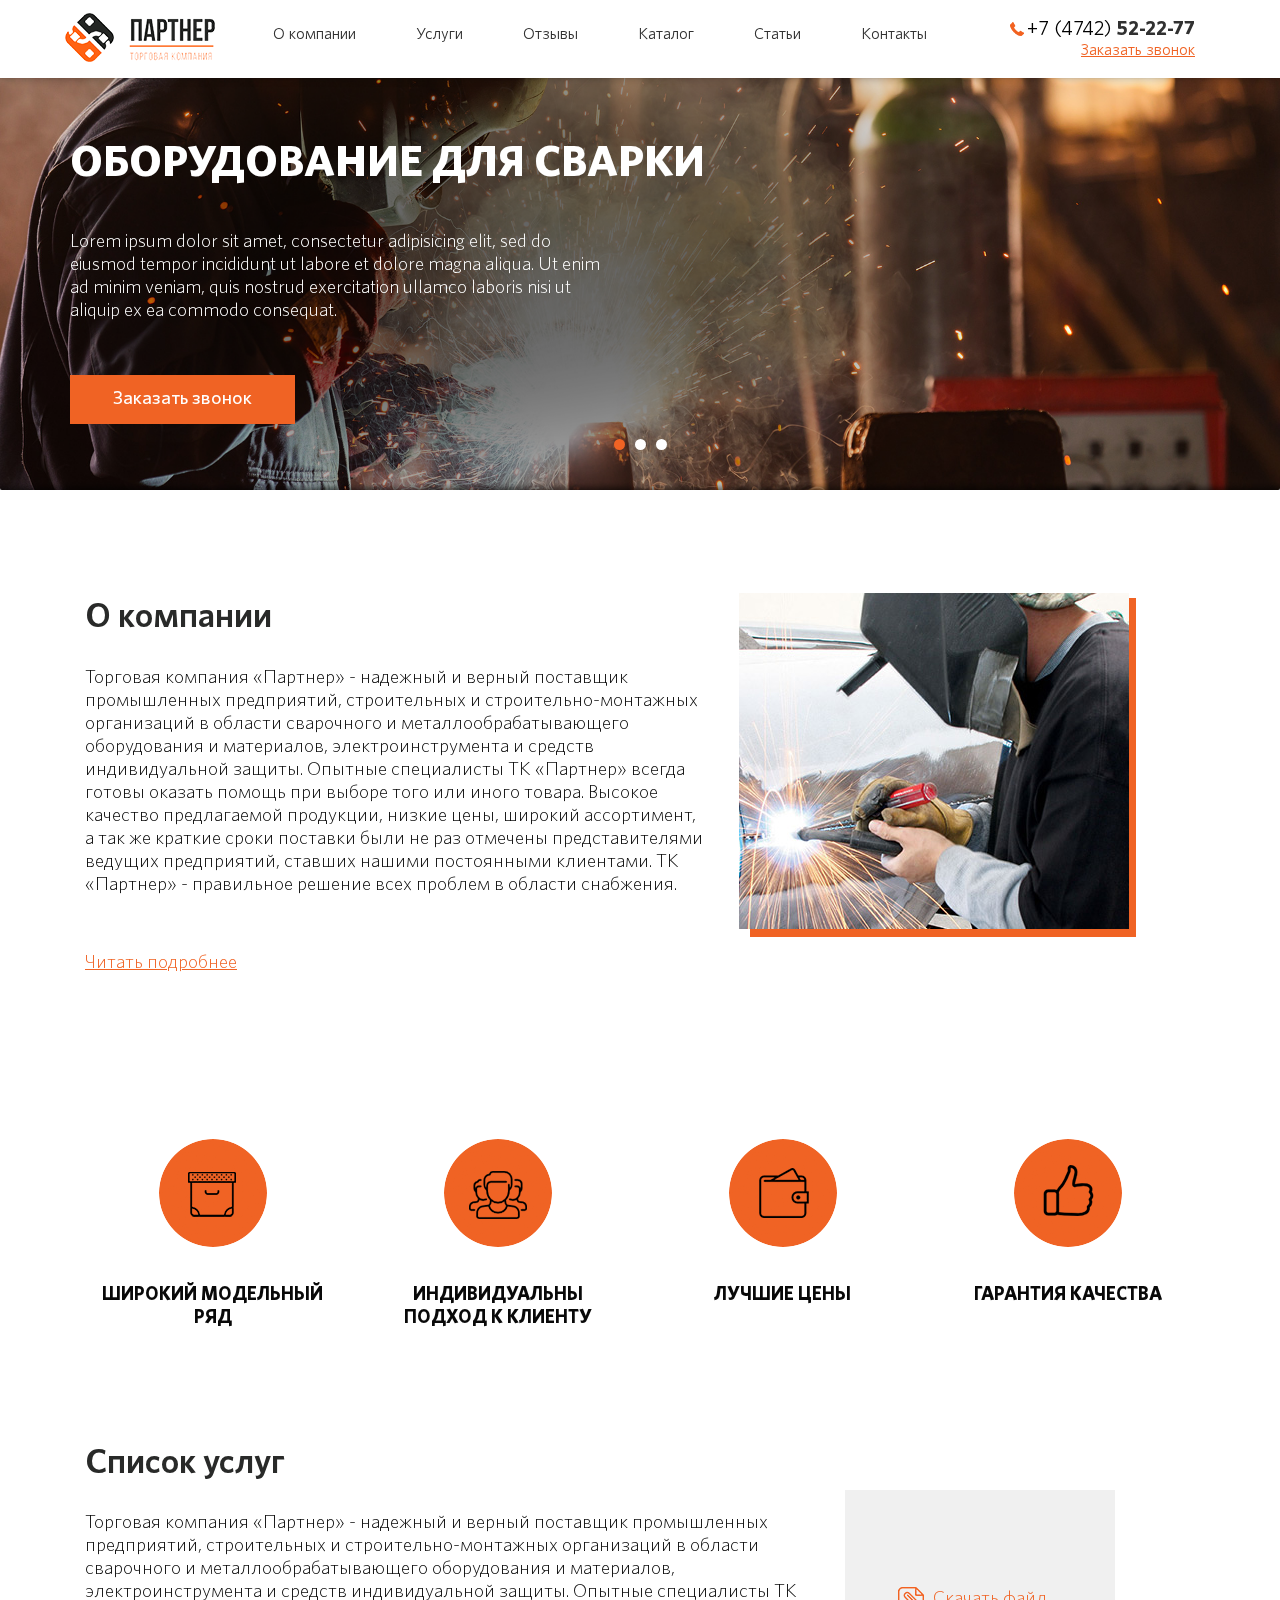
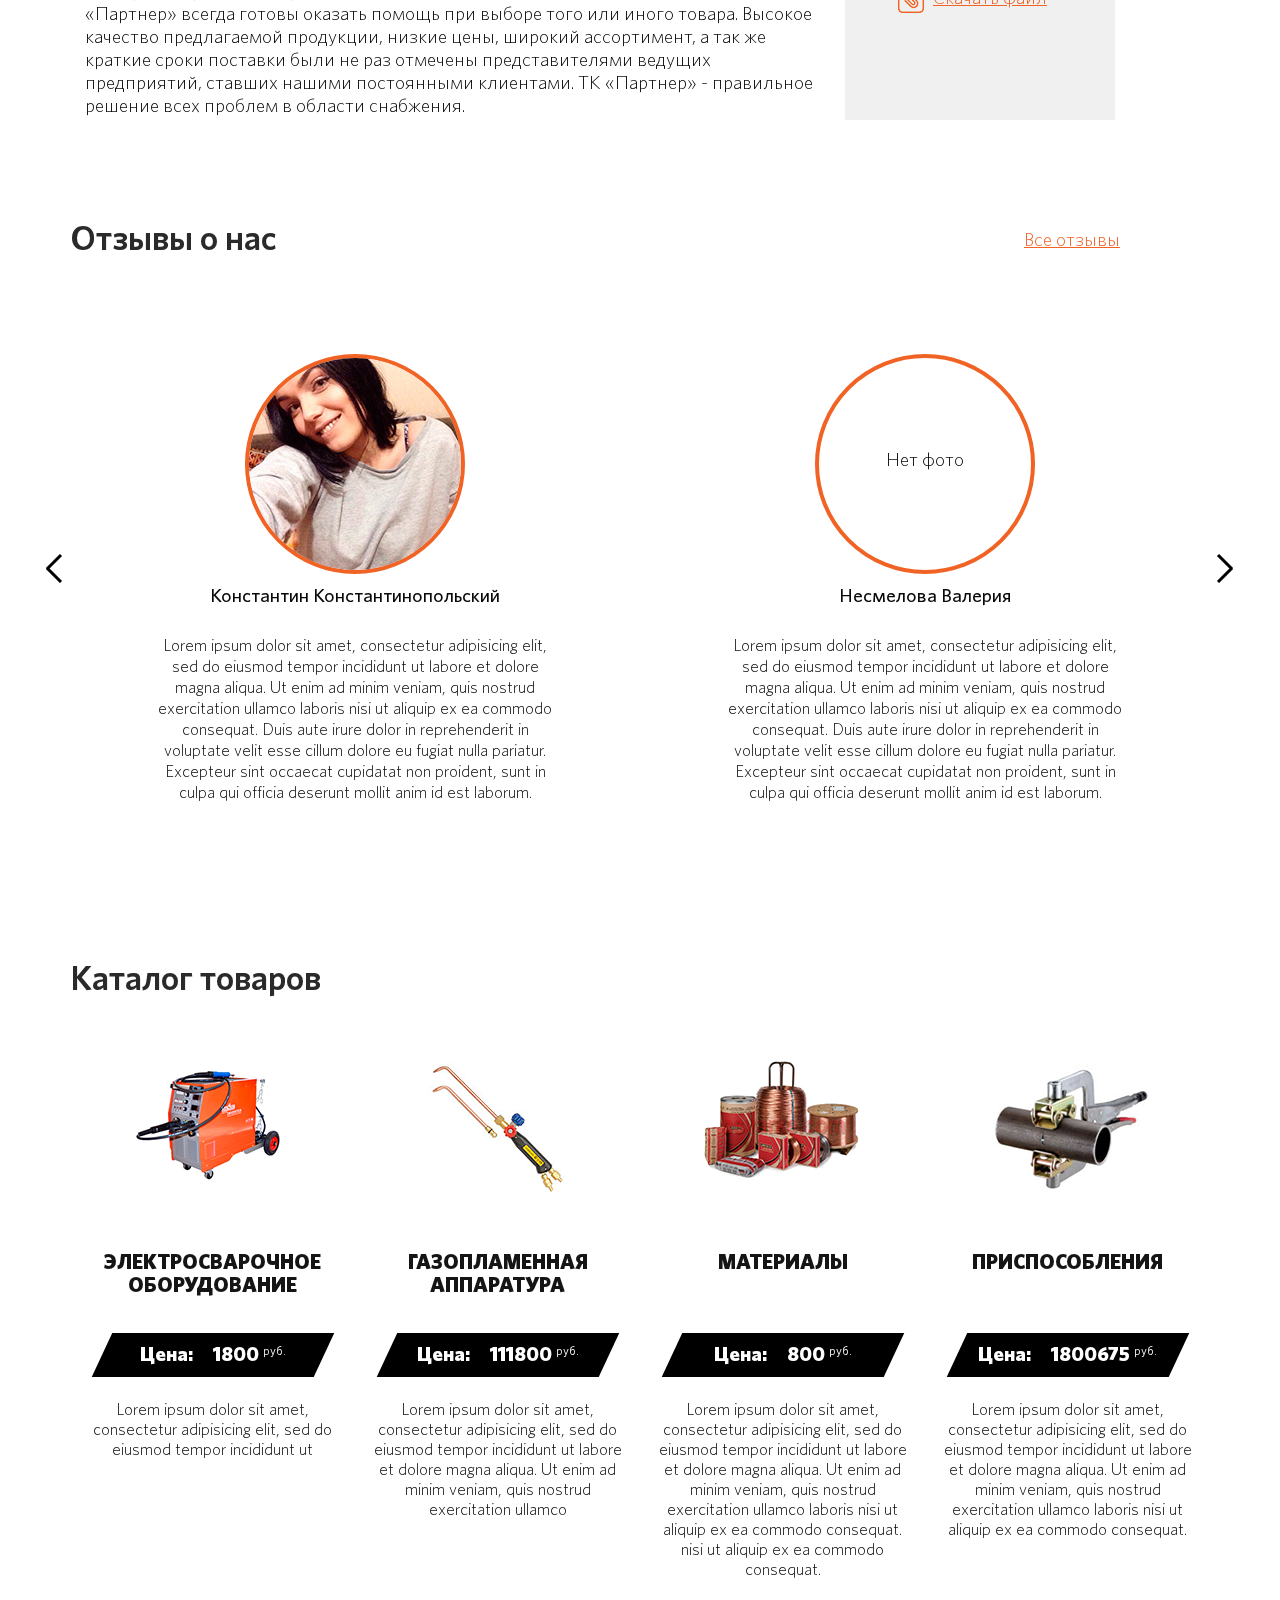
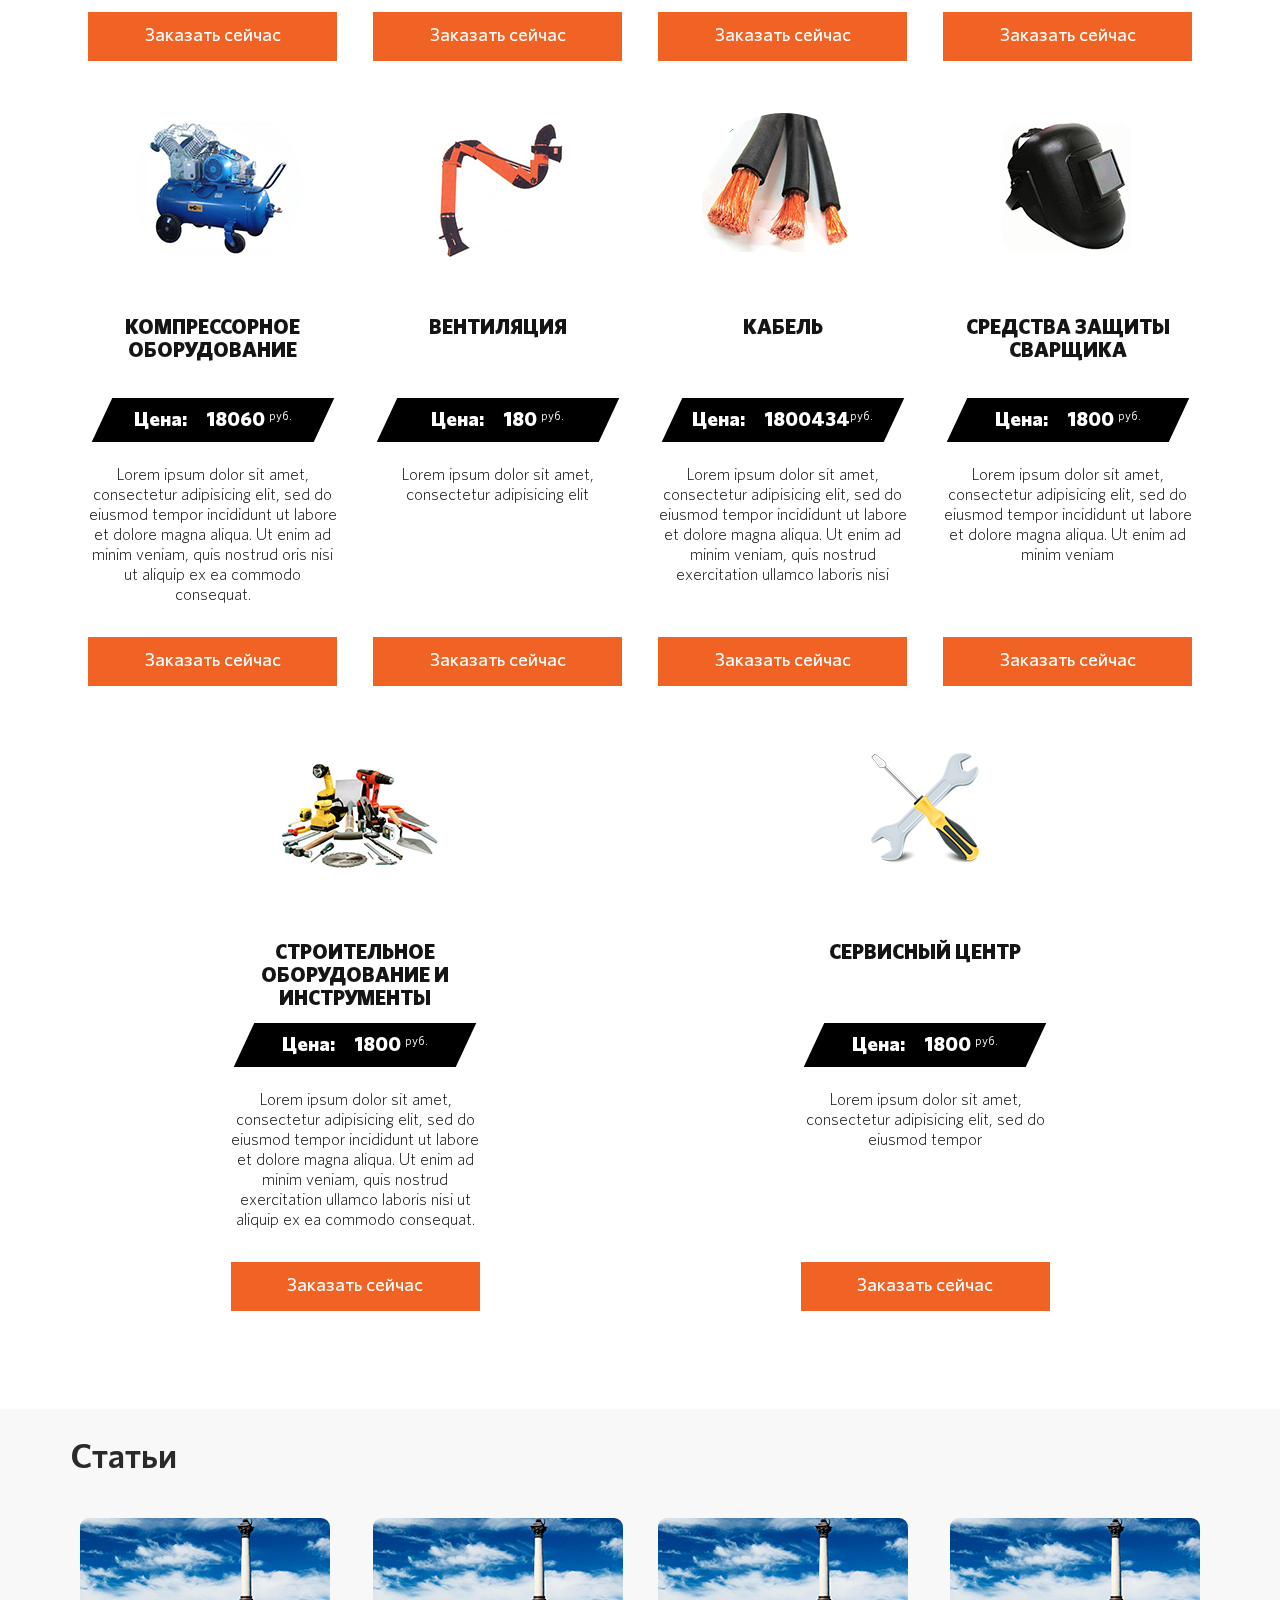
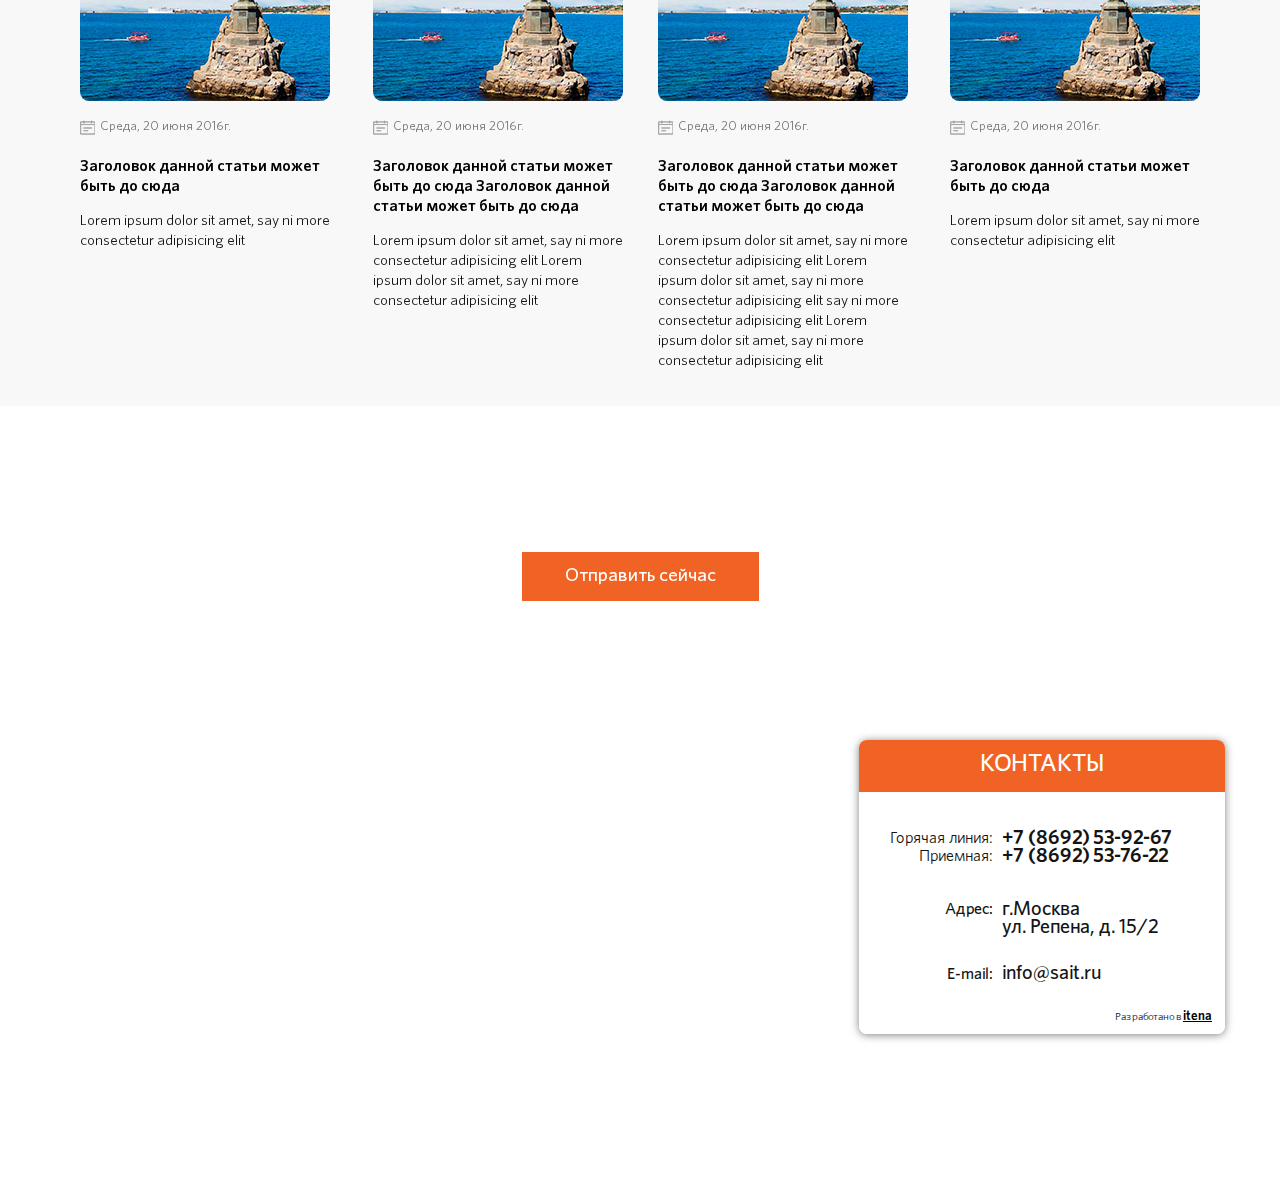
<file: index.html>
<!DOCTYPE html>
<html>
  <head>
    <meta charset="utf-8">
    <link rel="apple-touch-icon" sizes="180x180" href="favicons/apple-touch-icon.png">
    <link rel="icon" type="image/png" href="favicons/favicon-32x32.png" sizes="32x32">
    <link rel="icon" type="image/png" href="favicons/favicon-16x16.png" sizes="16x16">
    <link rel="manifest" href="favicons/manifest.json">
    <link rel="mask-icon" href="favicons/safari-pinned-tab.svg">
    <meta name="theme-color" content="#ffffff">
    <link rel="icon" href="favicon.ico" type="image/x-icon">
    <meta name="viewport" content="width=device-width, initial-scale=0.5, user-scalable=no">
    <meta http-equiv="X-UA-Compatible" content="IE=edge">
    <meta content="SKYPE_TOOLBAR_PARSER_COMPATIBLE" name="SKYPE_TOOLBAR">
    <!--if lt IE 9
    script(src='https://oss.maxcdn.com/libs/html5shiv/3.7.0/html5shiv.js')
    script(src='https://oss.maxcdn.com/libs/respond.js/1.3.0/respond.min.js')
    
    -->
    <title>Партнер</title>
    <link rel="stylesheet" href="css/vendors.min.css">
    <link rel="stylesheet" href="css/index.css">
  </head>
  <body>
    <div class="wrapper">
      <div class="allContent"><!--navbar-->
        <nav role="navigation" class="navbar navbar-default">
          <div class="container">
            <!-- Brand and toggle get grouped for better mobile display-->
            <div class="navbar-header">
              <button type="button" data-toggle="collapse" data-target="#bs-example-navbar-collapse-1" class="navbar-toggle"><span class="sr-only">Toggle navigation</span><span class="icon-bar"></span><span class="icon-bar"></span><span class="icon-bar"></span></button><a href="index.html" class="navbar-brand"><img src="images/logo-nav.png" alt=""></a>
            </div>
            <!-- Collect the nav links, forms, and other content for toggling-->
            <div id="bs-example-navbar-collapse-1" class="collapse navbar-collapse">
              <ul class="nav navbar-nav">
                <li class="active"><a href="#m_weUs" class="anchor">О компании</a></li>
                <li><a href="#m_services" class="anchor">Услуги</a></li>
                <li><a href="#m_reviews" class="anchor">Отзывы</a></li>
                <li><a href="#m_catalog" class="anchor">Каталог</a></li>
                <li><a href="#m_articles" class="anchor">Статьи</a></li>
                <li><a href="#m_contacts" class="anchor">Контакты</a></li>
              </ul>
              <ul>
                <li class="phone">
                  <div><img src="images/ic-phone.png" alt="img">
                    <p>+7 (4742) <span>52-22-77</span><a href="/" data-toggle="modal" data-target="#modal-1">Заказать звонок</a></p>
                  </div>
                </li>
              </ul>
            </div>
          </div>
        </nav><!--navbar CLOSE--><!--header-->
        <header>
          <div class="header-slider">
            <div class="hd-sl-item"><img src="upload/header.png" alt="img">
              <div class="content">
                <div class="container">
                  <h1>Оборудование для сварки</h1>
                  <p>Lorem ipsum dolor sit amet, consectetur adipisicing elit, sed do eiusmod tempor incididunt ut labore et dolore magna aliqua. Ut enim ad minim veniam, quis nostrud exercitation ullamco laboris nisi ut aliquip ex ea commodo consequat.</p><a href="" data-toggle="modal" data-target="#modal-1" class="button-1">Заказать звонок</a>
                </div>
              </div>
            </div>
            <div class="hd-sl-item"><img src="upload/2.jpg" alt="img">
              <div class="content">
                <div class="container">
                  <h1>Оборудование для сварки оборудование для сварки</h1>
                  <p>Lorem ipsum dolor sit amet, consectetur adipisicing elit, sed do eiusmod tempor incididunt ut labore et dolore magna aliqua. Ut enim ad minim veniam, quis nostrud exercitation ullamco laboris nisi ut aliquip ex ea commodo consequat.</p><a href="" data-toggle="modal" data-target="#modal-1" class="button-1">Заказать звонок</a>
                </div>
              </div>
            </div>
            <div class="hd-sl-item"><img src="upload/header.png" alt="img">
              <div class="content">
                <div class="container">
                  <h1>Оборудование для сварки</h1>
                  <p>
                    Lorem ipsum dolor sit amet, consectetur adipisicing elit, sed do eiusmod tempor incididunt ut labore et dolore magna aliqua. Ut enim ad minim veniam, quis nostrud exercitation ullamco laboris nisi ut aliquip ex ea commodo consequat.
                    Lorem ipsum dolor sit amet, consectetur adipisicing elit, sed do eiusmod tempor incididunt ut labore et 
                  </p><a href="" data-toggle="modal" data-target="#modal-1" class="button-1">Заказать звонок</a>
                </div>
              </div>
            </div>
          </div>
        </header><!--header CLOSE--><!--textBlock#m_weUs-->
        <section id="m_weUs" class="textBlock">
          <div class="container">
            <div class="col-lg-7 col-md-7 col-sm-12 col-xs-12">
              <h2>О компании</h2>
              <p>Торговая компания «Партнер» - надежный и верный поставщик промышленных предприятий, строительных и строительно-монтажных организаций в области сварочного и металлообрабатывающего оборудования и материалов, электроинструмента и средств индивидуальной защиты.  Опытные специалисты ТК «Партнер» всегда готовы оказать помощь при выборе того или иного товара. Высокое качество предлагаемой продукции, низкие цены, широкий ассортимент, а так же краткие сроки поставки были не раз отмечены представителями ведущих предприятий, ставших нашими постоянными клиентами. ТК «Партнер» - правильное решение всех проблем в области снабжения. </p><a href="text.html">Читать подробнее</a>
            </div>
            <div class="col-lg-5 col-md-5 col-sm-12 col-xs-12">
              <div class="imgBlock"><img src="upload/weus.jpg" alt="img"></div>
            </div>
          </div>
        </section><!--textBlock#m_weUs CLOSE--><!--advantages-->
        <section data-stellar-background-ratio="0.5" class="advantages">
          <div class="container">
            <div class="col-lg-3 col-sm-6 col-xs-6 item wow fadeIn"><img src="upload/one-it.png" alt="img">
              <p>Широкий модельный ряд</p>
            </div>
            <div class="col-lg-3 col-sm-6 col-xs-6 item wow fadeIn"><img src="upload/two-it.png" alt="img">
              <p>Индивидуальны подход к клиенту</p>
            </div>
            <div class="col-lg-3 col-sm-6 col-xs-6 item wow fadeIn"><img src="upload/three-it.png" alt="img">
              <p>Лучшие цены</p>
            </div>
            <div class="col-lg-3 col-sm-6 col-xs-6 item wow fadeIn"><img src="upload/five-it.png" alt="img">
              <p>Гарантия качества</p>
            </div>
          </div>
        </section><!--advantages CLOSE--><!--services-->
        <section id="m_services" class="services">
          <div class="container">
            <div class="col-lg-8 col-md-8 col-sm-12 col-xs-12">
              <h2>Список услуг</h2>
              <p>Торговая компания «Партнер» - надежный и верный поставщик промышленных предприятий, строительных и строительно-монтажных организаций в области сварочного и металлообрабатывающего оборудования и материалов, электроинструмента и средств индивидуальной защиты.  Опытные специалисты ТК «Партнер» всегда готовы оказать помощь при выборе того или иного товара. Высокое качество предлагаемой продукции, низкие цены, широкий ассортимент, а так же краткие сроки поставки были не раз отмечены представителями ведущих предприятий, ставших нашими постоянными клиентами. ТК «Партнер» - правильное решение всех проблем в области снабжения. </p>
            </div>
            <div class="col-lg-4 col-md-4 col-sm-12 col-xs-12">
              <div class="tringle">
                <form action="http://file">
                  <label for="load" class="dn-file">Скачать файл</label>
                </form>
              </div>
            </div>
          </div>
        </section><!--services CLOSE--><!--reviews-->
        <section data-stellar-background-ratio="0.5" id="m_reviews" class="reviews">
          <div class="container">
            <h2>Отзывы о нас</h2><a href="reviews.html" class="allRevBtn">Все отзывы</a>
            <div class="rew-slider">
              <div class="item">
                <div class="wrap-face">
                  <p>Нет фото</p><img src="upload/people.jpg" alt="img">
                </div>
                <p class="title">Константин Константинопольский</p>
                <p class="content">Lorem ipsum dolor sit amet, consectetur adipisicing elit, sed do eiusmod tempor incididunt ut labore et dolore magna aliqua. Ut enim ad minim veniam, quis nostrud exercitation ullamco laboris nisi ut aliquip ex ea commodo consequat. Duis aute irure dolor in reprehenderit in voluptate velit esse cillum dolore eu fugiat nulla pariatur. Excepteur sint occaecat cupidatat non proident, sunt in culpa qui officia deserunt mollit anim id est laborum.</p>
              </div>
              <div class="item">
                <div class="wrap-face">
                  <p>Нет фото</p>
                </div>
                <p class="title">Несмелова Валерия</p>
                <p class="content">Lorem ipsum dolor sit amet, consectetur adipisicing elit, sed do eiusmod tempor incididunt ut labore et dolore magna aliqua. Ut enim ad minim veniam, quis nostrud exercitation ullamco laboris nisi ut aliquip ex ea commodo consequat. Duis aute irure dolor in reprehenderit in voluptate velit esse cillum dolore eu fugiat nulla pariatur. Excepteur sint occaecat cupidatat non proident, sunt in culpa qui officia deserunt mollit anim id est laborum.</p>
              </div>
              <div class="item">
                <div class="wrap-face">
                  <p>Нет фото</p><img src="upload/people.jpg" alt="img">
                </div>
                <p class="title">Несмелова Валерия</p>
                <p class="content">Lorem ipsum dolor sit amet, consectetur adipisicing elit, sed do eiusmod tempor incididunt ut labore et dolore magna aliqua. Ut enim ad minim veniam, quis nostrud exercitation ullamco laboris nisi ut aliquip ex ea commodo consequat. Duis aute irure dolor in reprehenderit in voluptate velit esse cillum dolore eu fugiat nulla pariatur. Excepteur sint occaecat cupidatat non proident, sunt in culpa qui officia deserunt mollit anim id est laborum.</p>
              </div>
              <div class="item">
                <div class="wrap-face">
                  <p>Нет фото</p><img src="upload/people.jpg" alt="img">
                </div>
                <p class="title">Несмелова Валерия</p>
                <p class="content">Lorem ipsum dolor sit amet, consectetur adipisicing elit, sed do eiusmod tempor incididunt ut labore et dolore magna aliqua. Ut enim ad minim veniam, quis nostrud exercitation ullamco laboris nisi ut aliquip ex ea commodo consequat. Duis aute irure dolor in reprehenderit in voluptate velit esse cillum dolore eu fugiat nulla pariatur. Excepteur si</p>
              </div>
            </div>
          </div>
        </section><!--reviews CLOSE--><!--catalog-->
        <article id="m_catalog" class="catalog">
          <div class="container">
            <h2>Каталог товаров</h2>
            <div class="items">
              <div class="item wow fadeIn">
                <div class="wrap-img"><img src="upload/t-1.png" alt="img"></div>
                <h4>Электросварочное оборудование</h4>
                <div class="sale">
                  <p> <span>Цена:</span>1800 <span><sup>руб.</sup></span></p>
                </div>
                <div class="text">
                  <p>Lorem ipsum dolor sit amet, consectetur adipisicing elit, sed do eiusmod tempor incididunt ut</p>
                </div>
                <button data-toggle="modal" data-target="#modal-1" class="button-1">Заказать сейчас</button>
              </div>
              <div class="item wow fadeIn">
                <div class="wrap-img"><img src="upload/t-2.png" alt="img"></div>
                <h4>Газопламенная аппаратура</h4>
                <div class="sale">
                  <p> <span>Цена:</span>111800 <span><sup>руб.</sup></span></p>
                </div>
                <div class="text">
                  <p>Lorem ipsum dolor sit amet, consectetur adipisicing elit, sed do eiusmod tempor incididunt ut labore et dolore magna aliqua. Ut enim ad minim veniam, quis nostrud exercitation ullamco</p>
                </div>
                <button data-toggle="modal" data-target="#modal-1" class="button-1">Заказать сейчас</button>
              </div>
              <div class="item wow fadeIn">
                <div class="wrap-img"><img src="upload/t-3.png" alt="img"></div>
                <h4>Материалы</h4>
                <div class="sale">
                  <p> <span>Цена:</span>800 <span><sup>руб.</sup></span></p>
                </div>
                <div class="text">
                  <p>Lorem ipsum dolor sit amet, consectetur adipisicing elit, sed do eiusmod tempor incididunt ut labore et dolore magna aliqua. Ut enim ad minim veniam, quis nostrud exercitation ullamco laboris nisi ut aliquip ex ea commodo consequat. nisi ut aliquip ex ea commodo consequat. </p>
                </div>
                <button data-toggle="modal" data-target="#modal-1" class="button-1">Заказать сейчас</button>
              </div>
              <div class="item wow fadeIn">
                <div class="wrap-img"><img src="upload/t-4.png" alt="img"></div>
                <h4>Приспособления</h4>
                <div class="sale">
                  <p> <span>Цена:</span>1800675 <span><sup>руб.</sup></span></p>
                </div>
                <div class="text">
                  <p>Lorem ipsum dolor sit amet, consectetur adipisicing elit, sed do eiusmod tempor incididunt ut labore et dolore magna aliqua. Ut enim ad minim veniam, quis nostrud exercitation ullamco laboris nisi ut aliquip ex ea commodo consequat. </p>
                </div>
                <button data-toggle="modal" data-target="#modal-1" class="button-1">Заказать сейчас</button>
              </div>
              <div class="item wow fadeIn">
                <div class="wrap-img"><img src="upload/t-5.png" alt="img"></div>
                <h4>Компрессорное оборудование</h4>
                <div class="sale">
                  <p> <span>Цена:</span>18060 <span><sup>руб.</sup></span></p>
                </div>
                <div class="text">
                  <p>Lorem ipsum dolor sit amet, consectetur adipisicing elit, sed do eiusmod tempor incididunt ut labore et dolore magna aliqua. Ut enim ad minim veniam, quis nostrud oris nisi ut aliquip ex ea commodo consequat. </p>
                </div>
                <button data-toggle="modal" data-target="#modal-1" class="button-1">Заказать сейчас</button>
              </div>
              <div class="item wow fadeIn">
                <div class="wrap-img"><img src="upload/t-6.png" alt="img"></div>
                <h4>Вентиляция</h4>
                <div class="sale">
                  <p> <span>Цена:</span>180 <span><sup>руб.</sup></span></p>
                </div>
                <div class="text">
                  <p>Lorem ipsum dolor sit amet, consectetur adipisicing elit</p>
                </div>
                <button data-toggle="modal" data-target="#modal-1" class="button-1">Заказать сейчас</button>
              </div>
              <div class="item wow fadeIn">
                <div class="wrap-img"><img src="upload/t-7.png" alt="img"></div>
                <h4>Кабель</h4>
                <div class="sale">
                  <p> <span>Цена:</span>1800434<span><sup>руб.</sup></span></p>
                </div>
                <div class="text">
                  <p>Lorem ipsum dolor sit amet, consectetur adipisicing elit, sed do eiusmod tempor incididunt ut labore et dolore magna aliqua. Ut enim ad minim veniam, quis nostrud exercitation ullamco laboris nisi</p>
                </div>
                <button data-toggle="modal" data-target="#modal-1" class="button-1">Заказать сейчас</button>
              </div>
              <div class="item wow fadeIn">
                <div class="wrap-img"><img src="upload/t-8.png" alt="img"></div>
                <h4>Средства защиты сварщика</h4>
                <div class="sale">
                  <p> <span>Цена:</span>1800 <span><sup>руб.</sup></span></p>
                </div>
                <div class="text">
                  <p>Lorem ipsum dolor sit amet, consectetur adipisicing elit, sed do eiusmod tempor incididunt ut labore et dolore magna aliqua. Ut enim ad minim veniam</p>
                </div>
                <button data-toggle="modal" data-target="#modal-1" class="button-1">Заказать сейчас</button>
              </div>
              <div class="item wow fadeIn">
                <div class="wrap-img"><img src="upload/t-9.png" alt="img"></div>
                <h4>Строительное оборудование и инструменты</h4>
                <div class="sale">
                  <p> <span>Цена:</span>1800 <span><sup>руб.</sup></span></p>
                </div>
                <div class="text">
                  <p>Lorem ipsum dolor sit amet, consectetur adipisicing elit, sed do eiusmod tempor incididunt ut labore et dolore magna aliqua. Ut enim ad minim veniam, quis nostrud exercitation ullamco laboris nisi ut aliquip ex ea commodo consequat.</p>
                </div>
                <button data-toggle="modal" data-target="#modal-1" class="button-1">Заказать сейчас</button>
              </div>
              <div class="item wow fadeIn">
                <div class="wrap-img"><img src="upload/t-10.png" alt="img"></div>
                <h4>Сервисный центр</h4>
                <div class="sale">
                  <p> <span>Цена:</span>1800 <span><sup>руб.</sup></span></p>
                </div>
                <div class="text">
                  <p>Lorem ipsum dolor sit amet, consectetur adipisicing elit, sed do eiusmod tempor</p>
                </div>
                <button data-toggle="modal" data-target="#modal-1" class="button-1">Заказать сейчас</button>
              </div>
            </div>
          </div>
        </article><!--catalog CLOSE--><!--articles-->
        <section id="m_articles" class="articles">
          <div class="container">
            <h2>Статьи</h2>
            <div class="items"><a href="text.html" class="item wow fadeIn col-lg-3 col-md-3 col-sm-6 col-xs-6">
                <div class="content">
                  <div class="wrap-img"><img src="upload/ar-img.jpg" alt="img"></div>
                  <p class="date">Среда, 20 июня 2016г.</p>
                  <p class="title">Заголовок данной статьи может быть до сюда</p>
                  <p class="text">Lorem ipsum dolor sit amet,  say ni more consectetur adipisicing elit</p>
                </div></a><a href="text.html" class="item wow fadeIn col-lg-3 col-md-3 col-sm-6 col-xs-6">
                <div class="content">
                  <div class="wrap-img"><img src="upload/ar-img.jpg" alt="img"></div>
                  <p class="date">Среда, 20 июня 2016г.</p>
                  <p class="title">Заголовок данной статьи может быть до сюда Заголовок данной статьи может быть до сюда</p>
                  <p class="text">Lorem ipsum dolor sit amet,  say ni more consectetur adipisicing elit Lorem ipsum dolor sit amet,  say ni more consectetur adipisicing elit</p>
                </div></a><a href="text.html" class="item wow fadeIn col-lg-3 col-md-3 col-sm-6 col-xs-6">
                <div class="content">
                  <div class="wrap-img"><img src="upload/ar-img.jpg" alt="img"></div>
                  <p class="date">Среда, 20 июня 2016г.</p>
                  <p class="title">Заголовок данной статьи может быть до сюда Заголовок данной статьи может быть до сюда</p>
                  <p class="text">Lorem ipsum dolor sit amet, say ni more consectetur adipisicing elit Lorem ipsum dolor sit amet,  say ni more consectetur adipisicing elit say ni more consectetur adipisicing elit Lorem ipsum dolor sit amet,  say ni more consectetur adipisicing elit</p>
                </div></a><a href="text.html" class="item wow fadeIn col-lg-3 col-md-3 col-sm-6 col-xs-6">
                <div class="content">
                  <div class="wrap-img"><img src="upload/ar-img.jpg" alt="img"></div>
                  <p class="date">Среда, 20 июня 2016г.</p>
                  <p class="title">Заголовок данной статьи может быть до сюда</p>
                  <p class="text">Lorem ipsum dolor sit amet,  say ni more consectetur adipisicing elit</p>
                </div></a></div>
          </div>
        </section><!--articles CLOSE--><!--aplication-->
        <section data-stellar-background-ratio="0.5" class="aplication">
          <div class="container">
            <h2><span>Оставьте заявку</span><br>и мы с вами свяжемся</h2>
            <button data-toggle="modal" data-target="#modal-1" class="button-1">Отправить сейчас</button>
          </div>
        </section><!--aplication CLOSE-->
      </div><!--footer-->
      <footer id="m_contacts">
        <div class="container">
          <div class="contacts">
            <p class="title">Контакты</p>
            <div class="text">
              <div class="left">
                <p>Горячая линия:</p>
                <p>Приемная:</p>
                <p class="address">Адрес:</p>
                <p class="email">E-mail:</p>
              </div>
              <div class="right">
                <p>+7 (8692) 53-92-67</p>
                <p>+7 (8692) 53-76-22</p>
                <p class="address">г.Москва<br>ул. Репена, д. 15/2</p>
                <p class="email">info@sait.ru</p>
                <p class="itena">Разработано в <a href="http://itena.ru/" target="_blank">itena</a></p>
              </div>
            </div>
          </div>
        </div>
        <div id="map" style="width: 100%; height: 535px"></div>
      </footer><!--footer CLOSE-->
    </div><!--modals-->
    <div tabindex="-1" role="dialog" aria-hidden="true" id="modal-1" class="modal fade">
      <div class="modal-dialog">
        <div class="modal-content">
          <div class="modal-header">
            <button type="button" data-dismiss="modal" aria-hidden="true" class="close"></button>
            <p class="modal-title">Закажи обратный звонок</p>
            <p class="modal-subtitle">Оставьте ваш номер телефона и наш менеджер свяжется с вами на счет вашего заказа</p>
          </div>
          <div class="modal-body">
            <form action="mail.php" id="modal-1-form">
              <input type="text" placeholder="Ваше имя" name="name" id="input-1-name">
              <input type="text" placeholder="Ваш телефон" name="phone" id="input-1-phone">
              <button class="button-1">Заказать звонок</button>
            </form>
          </div>
        </div>
      </div>
    </div>
    <div tabindex="-1" role="dialog" aria-hidden="true" id="modal-thank" class="modal fade">
      <div class="modal-dialog">
        <div class="modal-content">
          <div class="modal-header">
            <button type="button" data-dismiss="modal" aria-hidden="true" class="close"></button>
            <p class="modal-title-thank">Спасибо! Мы свяжемся с Вами в ближайшее время</p>
          </div>
        </div>
      </div>
    </div><!--modals CLOSE-->
    <script src="js/libs.min.js"></script>
    <script src="js/common.js"></script>
    <script src="https://api-maps.yandex.ru/2.1/?lang=ru_RU" type="text/javascript"></script>
    <noscript>
      <p>Ваш браузер не поддерживает скрипты! Установите актуальную версию браузера</p>
    </noscript>
  </body>
</html>
</file>
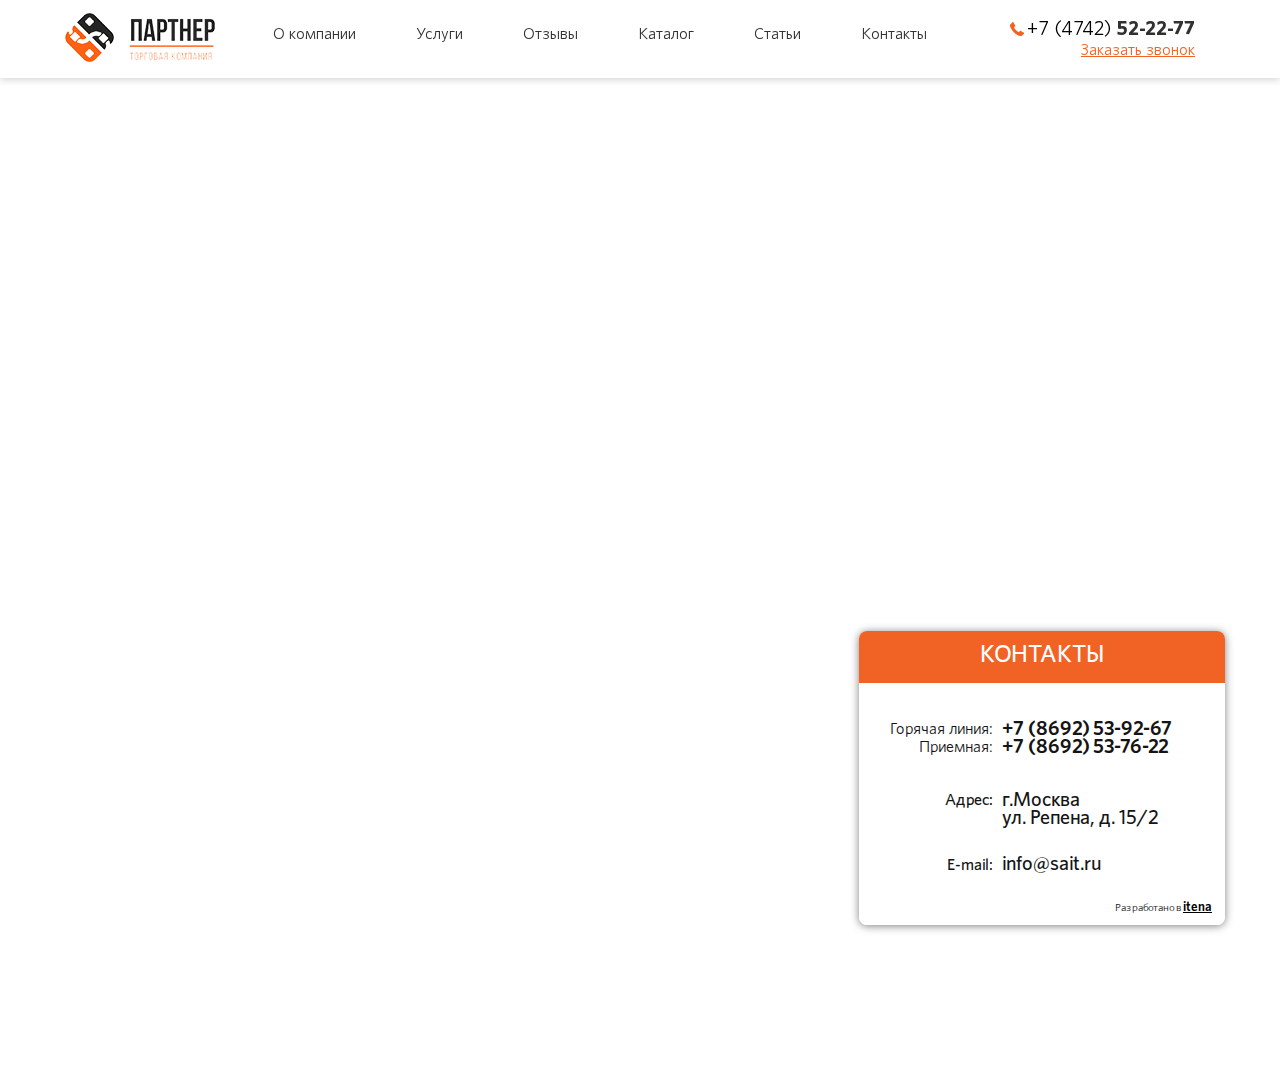
<file: clean.html>
<!DOCTYPE html>
<html>
  <head>
    <meta charset="utf-8">
    <link rel="apple-touch-icon" sizes="180x180" href="favicons/apple-touch-icon.png">
    <link rel="icon" type="image/png" href="favicons/favicon-32x32.png" sizes="32x32">
    <link rel="icon" type="image/png" href="favicons/favicon-16x16.png" sizes="16x16">
    <link rel="manifest" href="favicons/manifest.json">
    <link rel="mask-icon" href="favicons/safari-pinned-tab.svg">
    <meta name="theme-color" content="#ffffff">
    <link rel="icon" href="favicon.ico" type="image/x-icon">
    <meta name="viewport" content="width=device-width, initial-scale=0.5, user-scalable=no">
    <meta http-equiv="X-UA-Compatible" content="IE=edge">
    <meta content="SKYPE_TOOLBAR_PARSER_COMPATIBLE" name="SKYPE_TOOLBAR">
    <!--if lt IE 9
    script(src='https://oss.maxcdn.com/libs/html5shiv/3.7.0/html5shiv.js')
    script(src='https://oss.maxcdn.com/libs/respond.js/1.3.0/respond.min.js')
    
    -->
    <title>Партнер</title>
    <link rel="stylesheet" href="css/vendors.min.css">
    <link rel="stylesheet" href="css/index.css">
  </head>
  <body>
    <div class="wrapper">
      <div class="allContent"><!--navbar2-->
        <nav role="navigation" class="navbar navbar-default">
          <div class="container">
            <!-- Brand and toggle get grouped for better mobile display-->
            <div class="navbar-header">
              <button type="button" data-toggle="collapse" data-target="#bs-example-navbar-collapse-1" class="navbar-toggle"><span class="sr-only">Toggle navigation</span><span class="icon-bar"></span><span class="icon-bar"></span><span class="icon-bar"></span></button><a href="index.html" class="navbar-brand"><img src="images/logo-nav.png" alt=""></a>
            </div>
            <!-- Collect the nav links, forms, and other content for toggling-->
            <div id="bs-example-navbar-collapse-1" class="collapse navbar-collapse">
              <ul class="nav navbar-nav menu2">
                <li class="active"><a href="index.html#m_weUs" class="linkNav2">О компании</a></li>
                <li><a href="index.html#m_services" class="linkNav2">Услуги</a></li>
                <li><a href="index.html#m_reviews" class="linkNav2">Отзывы</a></li>
                <li><a href="index.html#m_catalog" class="linkNav2">Каталог</a></li>
                <li><a href="index.html#m_articles" class="linkNav2">Статьи</a></li>
                <li><a href="index.html#m_contacts" class="linkNav2">Контакты</a></li>
              </ul>
              <ul>
                <li class="phone">
                  <div><img src="images/ic-phone.png" alt="img">
                    <p>+7 (4742) <span>52-22-77</span><a href="/" data-toggle="modal" data-target="#modal-1">Заказать звонок</a></p>
                  </div>
                </li>
              </ul>
            </div>
          </div>
        </nav><!--navbar2 CLOSE-->
      </div><!--footer-->
      <footer id="m_contacts">
        <div class="container">
          <div class="contacts">
            <p class="title">Контакты</p>
            <div class="text">
              <div class="left">
                <p>Горячая линия:</p>
                <p>Приемная:</p>
                <p class="address">Адрес:</p>
                <p class="email">E-mail:</p>
              </div>
              <div class="right">
                <p>+7 (8692) 53-92-67</p>
                <p>+7 (8692) 53-76-22</p>
                <p class="address">г.Москва<br>ул. Репена, д. 15/2</p>
                <p class="email">info@sait.ru</p>
                <p class="itena">Разработано в <a href="http://itena.ru/" target="_blank">itena</a></p>
              </div>
            </div>
          </div>
        </div>
        <div id="map" style="width: 100%; height: 535px"></div>
      </footer><!--footer CLOSE-->
    </div><!--modals-->
    <div tabindex="-1" role="dialog" aria-hidden="true" id="modal-1" class="modal fade">
      <div class="modal-dialog">
        <div class="modal-content">
          <div class="modal-header">
            <button type="button" data-dismiss="modal" aria-hidden="true" class="close"></button>
            <p class="modal-title">Закажи обратный звонок</p>
            <p class="modal-subtitle">Оставьте ваш номер телефона и наш менеджер свяжется с вами на счет вашего заказа</p>
          </div>
          <div class="modal-body">
            <form action="mail.php" id="modal-1-form">
              <input type="text" placeholder="Ваше имя" name="name" id="input-1-name">
              <input type="text" placeholder="Ваш телефон" name="phone" id="input-1-phone">
              <button class="button-1">Заказать звонок</button>
            </form>
          </div>
        </div>
      </div>
    </div>
    <div tabindex="-1" role="dialog" aria-hidden="true" id="modal-thank" class="modal fade">
      <div class="modal-dialog">
        <div class="modal-content">
          <div class="modal-header">
            <button type="button" data-dismiss="modal" aria-hidden="true" class="close"></button>
            <p class="modal-title-thank">Спасибо! Мы свяжемся с Вами в ближайшее время</p>
          </div>
        </div>
      </div>
    </div><!--modals CLOSE-->
    <script src="js/libs.min.js"></script>
    <script src="js/common.js"></script>
    <script src="https://api-maps.yandex.ru/2.1/?lang=ru_RU" type="text/javascript"></script>
    <noscript>
      <p>Ваш браузер не поддерживает скрипты! Установите актуальную версию браузера</p>
    </noscript>
  </body>
</html>
</file>
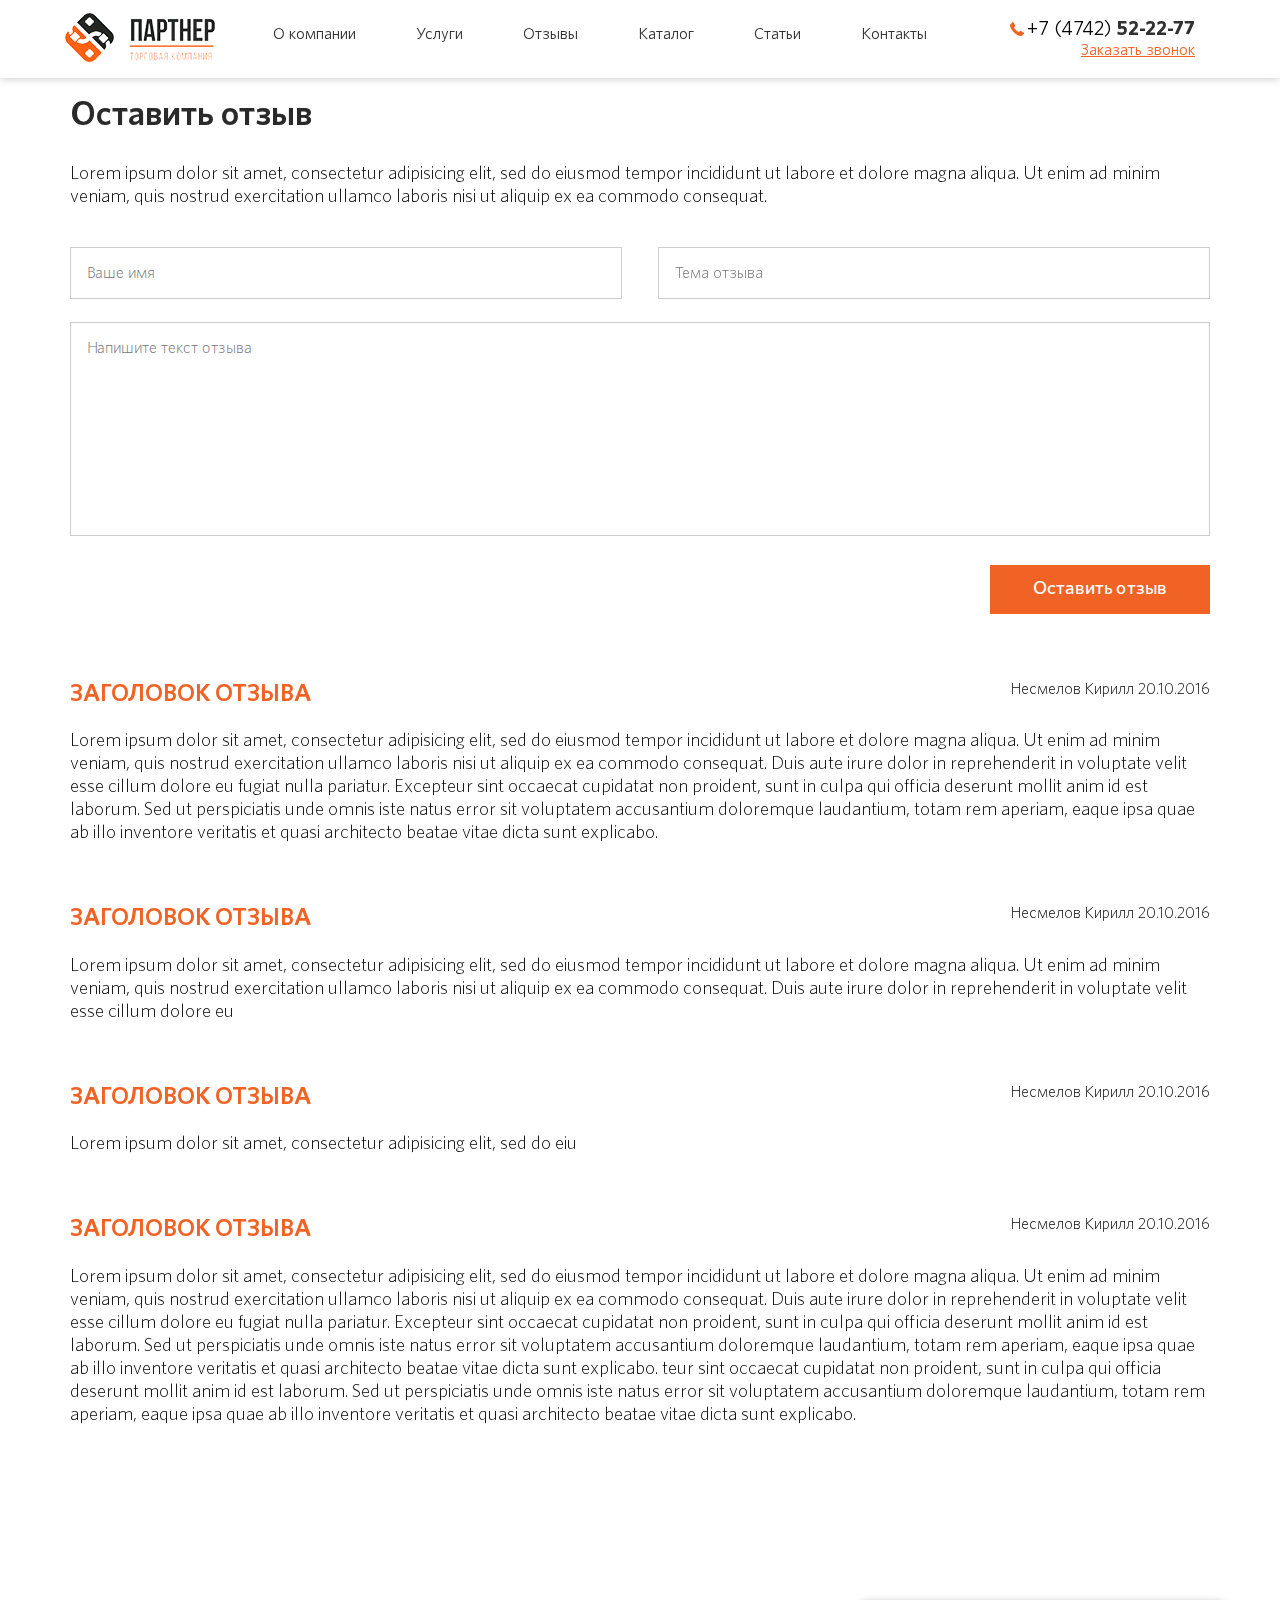
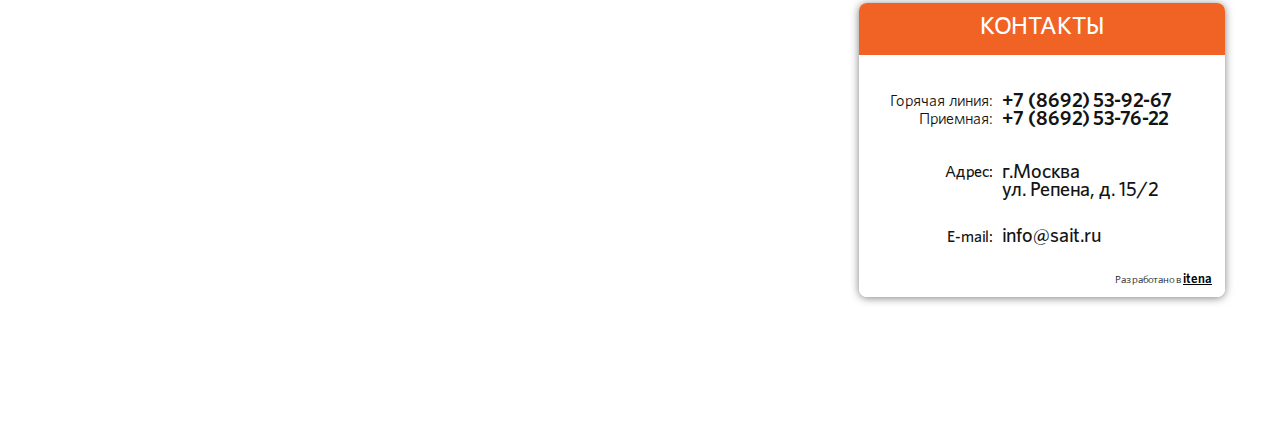
<file: reviews.html>
<!DOCTYPE html>
<html>
  <head>
    <meta charset="utf-8">
    <link rel="apple-touch-icon" sizes="180x180" href="favicons/apple-touch-icon.png">
    <link rel="icon" type="image/png" href="favicons/favicon-32x32.png" sizes="32x32">
    <link rel="icon" type="image/png" href="favicons/favicon-16x16.png" sizes="16x16">
    <link rel="manifest" href="favicons/manifest.json">
    <link rel="mask-icon" href="favicons/safari-pinned-tab.svg">
    <meta name="theme-color" content="#ffffff">
    <link rel="icon" href="favicon.ico" type="image/x-icon">
    <meta name="viewport" content="width=device-width, initial-scale=0.5, user-scalable=no">
    <meta http-equiv="X-UA-Compatible" content="IE=edge">
    <meta content="SKYPE_TOOLBAR_PARSER_COMPATIBLE" name="SKYPE_TOOLBAR">
    <!--if lt IE 9
    script(src='https://oss.maxcdn.com/libs/html5shiv/3.7.0/html5shiv.js')
    script(src='https://oss.maxcdn.com/libs/respond.js/1.3.0/respond.min.js')
    
    -->
    <title>Партнер</title>
    <link rel="stylesheet" href="css/vendors.min.css">
    <link rel="stylesheet" href="css/index.css">
  </head>
  <body>
    <div class="wrapper">
      <div class="allContent"><!--navbar2-->
        <nav role="navigation" class="navbar navbar-default">
          <div class="container">
            <!-- Brand and toggle get grouped for better mobile display-->
            <div class="navbar-header">
              <button type="button" data-toggle="collapse" data-target="#bs-example-navbar-collapse-1" class="navbar-toggle"><span class="sr-only">Toggle navigation</span><span class="icon-bar"></span><span class="icon-bar"></span><span class="icon-bar"></span></button><a href="index.html" class="navbar-brand"><img src="images/logo-nav.png" alt=""></a>
            </div>
            <!-- Collect the nav links, forms, and other content for toggling-->
            <div id="bs-example-navbar-collapse-1" class="collapse navbar-collapse">
              <ul class="nav navbar-nav menu2">
                <li class="active"><a href="index.html#m_weUs" class="linkNav2">О компании</a></li>
                <li><a href="index.html#m_services" class="linkNav2">Услуги</a></li>
                <li><a href="index.html#m_reviews" class="linkNav2">Отзывы</a></li>
                <li><a href="index.html#m_catalog" class="linkNav2">Каталог</a></li>
                <li><a href="index.html#m_articles" class="linkNav2">Статьи</a></li>
                <li><a href="index.html#m_contacts" class="linkNav2">Контакты</a></li>
              </ul>
              <ul>
                <li class="phone">
                  <div><img src="images/ic-phone.png" alt="img">
                    <p>+7 (4742) <span>52-22-77</span><a href="/" data-toggle="modal" data-target="#modal-1">Заказать звонок</a></p>
                  </div>
                </li>
              </ul>
            </div>
          </div>
        </nav><!--navbar2 CLOSE--><!--bigForm-->
        <section class="bigForm">
          <div class="container">
            <h2>Оставить отзыв</h2>
            <p>Lorem ipsum dolor sit amet, consectetur adipisicing elit, sed do eiusmod tempor incididunt ut labore et dolore magna aliqua. Ut enim ad minim veniam, quis nostrud exercitation ullamco laboris nisi ut aliquip ex ea commodo consequat.</p>
            <form action="mail.php" id="bigForm">
              <input type="text" name="name" placeholder="Ваше имя">
              <input type="text" name="labelRev" placeholder="Тема отзыва" class="input-2">
              <textarea name="bigFormTextArea" cols="30" rows="10" placeholder="Напишите текст отзыва"></textarea>
              <button class="button-1">Оставить отзыв</button>
            </form>
          </div>
        </section><!--bigForm CLOSE--><!--reviewsBlock-->
        <section class="reviewsBlock">
          <div class="container">
            <div class="item">
              <h3>Заголовок отзыва</h3><span class="info">Несмелов Кирилл 20.10.2016</span>
              <p>Lorem ipsum dolor sit amet, consectetur adipisicing elit, sed do eiusmod tempor incididunt ut labore et dolore magna aliqua. Ut enim ad minim veniam, quis nostrud exercitation ullamco laboris nisi ut aliquip ex ea commodo consequat. Duis aute irure dolor in reprehenderit in voluptate velit esse cillum dolore eu fugiat nulla pariatur. Excepteur sint occaecat cupidatat non proident, sunt in culpa qui officia deserunt mollit anim id est laborum. Sed ut perspiciatis unde omnis iste natus error sit voluptatem accusantium doloremque laudantium, totam rem aperiam, eaque ipsa quae ab illo inventore veritatis et quasi architecto beatae vitae dicta sunt explicabo. </p>
            </div>
            <div class="item">
              <h3>Заголовок отзыва</h3><span class="info">Несмелов Кирилл 20.10.2016</span>
              <p>Lorem ipsum dolor sit amet, consectetur adipisicing elit, sed do eiusmod tempor incididunt ut labore et dolore magna aliqua. Ut enim ad minim veniam, quis nostrud exercitation ullamco laboris nisi ut aliquip ex ea commodo consequat. Duis aute irure dolor in reprehenderit in voluptate velit esse cillum dolore eu</p>
            </div>
            <div class="item">
              <h3>Заголовок отзыва</h3><span class="info">Несмелов Кирилл 20.10.2016</span>
              <p>Lorem ipsum dolor sit amet, consectetur adipisicing elit, sed do eiu</p>
            </div>
            <div class="item">
              <h3>Заголовок отзыва</h3><span class="info">Несмелов Кирилл 20.10.2016</span>
              <p>Lorem ipsum dolor sit amet, consectetur adipisicing elit, sed do eiusmod tempor incididunt ut labore et dolore magna aliqua. Ut enim ad minim veniam, quis nostrud exercitation ullamco laboris nisi ut aliquip ex ea commodo consequat. Duis aute irure dolor in reprehenderit in voluptate velit esse cillum dolore eu fugiat nulla pariatur. Excepteur sint occaecat cupidatat non proident, sunt in culpa qui officia deserunt mollit anim id est laborum. Sed ut perspiciatis unde omnis iste natus error sit voluptatem accusantium doloremque laudantium, totam rem aperiam, eaque ipsa quae ab illo inventore veritatis et quasi architecto beatae vitae dicta sunt explicabo. teur sint occaecat cupidatat non proident, sunt in culpa qui officia deserunt mollit anim id est laborum. Sed ut perspiciatis unde omnis iste natus error sit voluptatem accusantium doloremque laudantium, totam rem aperiam, eaque ipsa quae ab illo inventore veritatis et quasi architecto beatae vitae dicta sunt explicabo. </p>
            </div>
          </div>
        </section><!--reviewsBlock CLOSE-->
      </div><!--footer-->
      <footer id="m_contacts">
        <div class="container">
          <div class="contacts">
            <p class="title">Контакты</p>
            <div class="text">
              <div class="left">
                <p>Горячая линия:</p>
                <p>Приемная:</p>
                <p class="address">Адрес:</p>
                <p class="email">E-mail:</p>
              </div>
              <div class="right">
                <p>+7 (8692) 53-92-67</p>
                <p>+7 (8692) 53-76-22</p>
                <p class="address">г.Москва<br>ул. Репена, д. 15/2</p>
                <p class="email">info@sait.ru</p>
                <p class="itena">Разработано в <a href="http://itena.ru/" target="_blank">itena</a></p>
              </div>
            </div>
          </div>
        </div>
        <div id="map" style="width: 100%; height: 535px"></div>
      </footer><!--footer CLOSE-->
    </div><!--modals-->
    <div tabindex="-1" role="dialog" aria-hidden="true" id="modal-1" class="modal fade">
      <div class="modal-dialog">
        <div class="modal-content">
          <div class="modal-header">
            <button type="button" data-dismiss="modal" aria-hidden="true" class="close"></button>
            <p class="modal-title">Закажи обратный звонок</p>
            <p class="modal-subtitle">Оставьте ваш номер телефона и наш менеджер свяжется с вами на счет вашего заказа</p>
          </div>
          <div class="modal-body">
            <form action="mail.php" id="modal-1-form">
              <input type="text" placeholder="Ваше имя" name="name" id="input-1-name">
              <input type="text" placeholder="Ваш телефон" name="phone" id="input-1-phone">
              <button class="button-1">Заказать звонок</button>
            </form>
          </div>
        </div>
      </div>
    </div>
    <div tabindex="-1" role="dialog" aria-hidden="true" id="modal-thank" class="modal fade">
      <div class="modal-dialog">
        <div class="modal-content">
          <div class="modal-header">
            <button type="button" data-dismiss="modal" aria-hidden="true" class="close"></button>
            <p class="modal-title-thank">Спасибо! Мы свяжемся с Вами в ближайшее время</p>
          </div>
        </div>
      </div>
    </div><!--modals CLOSE-->
    <script src="js/libs.min.js"></script>
    <script src="js/common.js"></script>
    <script src="https://api-maps.yandex.ru/2.1/?lang=ru_RU" type="text/javascript"></script>
    <noscript>
      <p>Ваш браузер не поддерживает скрипты! Установите актуальную версию браузера</p>
    </noscript>
  </body>
</html>
</file>
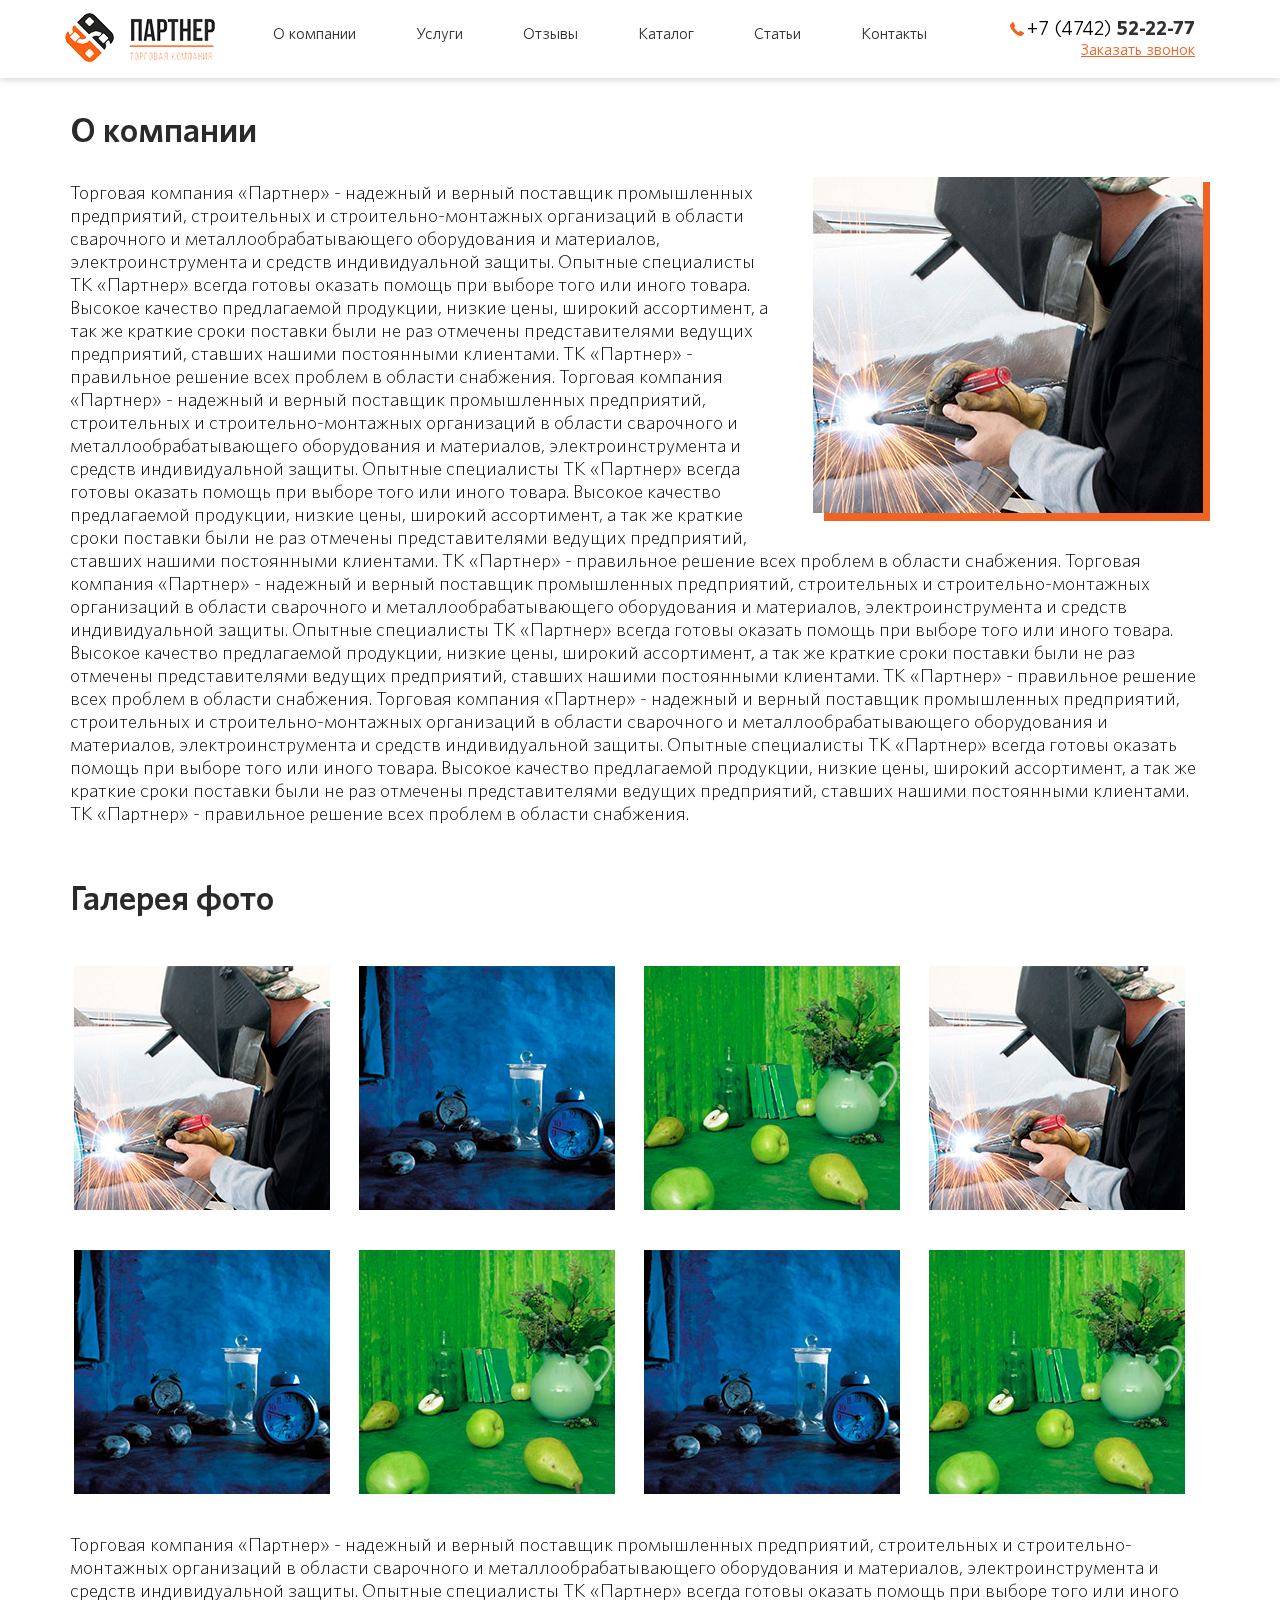
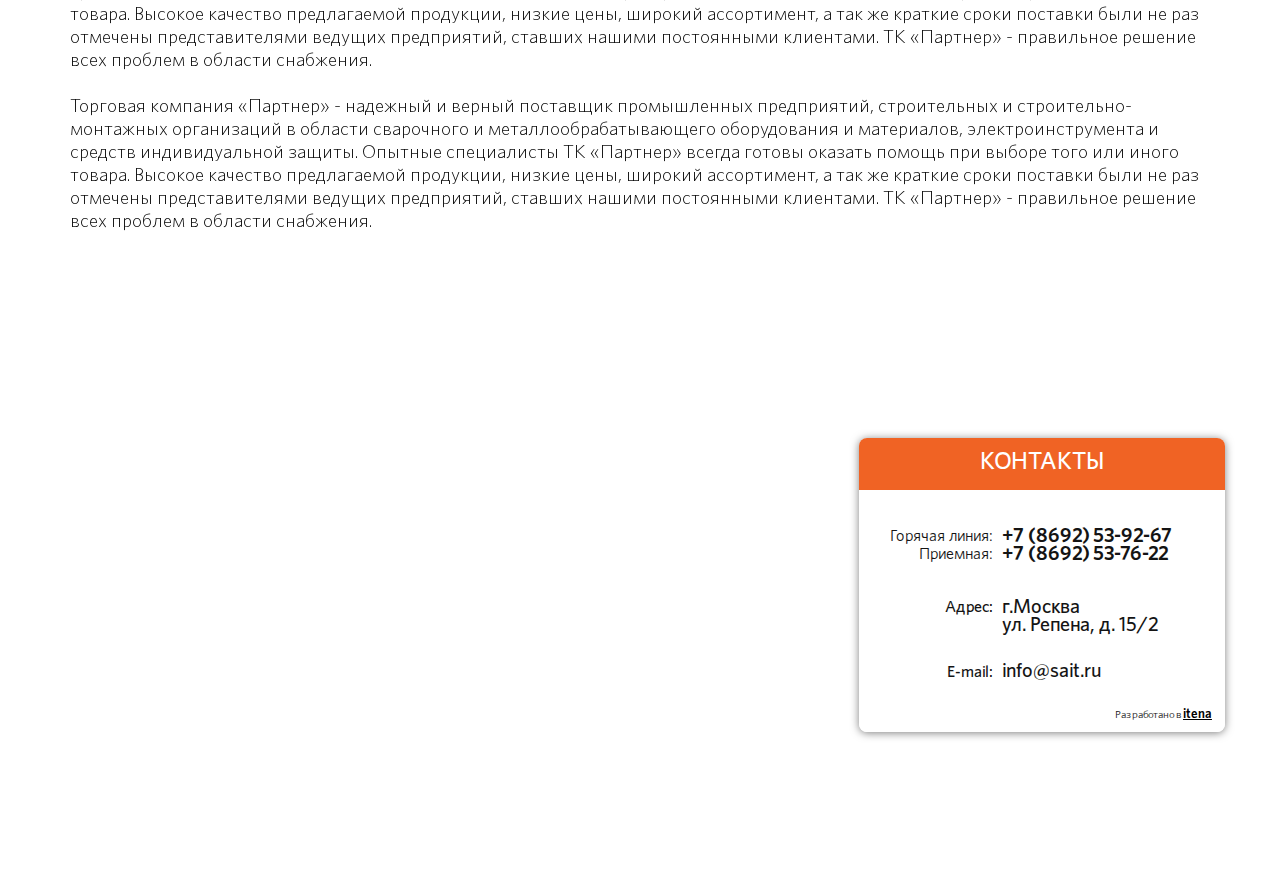
<file: text.html>
<!DOCTYPE html>
<html>
  <head>
    <meta charset="utf-8">
    <link rel="apple-touch-icon" sizes="180x180" href="favicons/apple-touch-icon.png">
    <link rel="icon" type="image/png" href="favicons/favicon-32x32.png" sizes="32x32">
    <link rel="icon" type="image/png" href="favicons/favicon-16x16.png" sizes="16x16">
    <link rel="manifest" href="favicons/manifest.json">
    <link rel="mask-icon" href="favicons/safari-pinned-tab.svg">
    <meta name="theme-color" content="#ffffff">
    <link rel="icon" href="favicon.ico" type="image/x-icon">
    <meta name="viewport" content="width=device-width, initial-scale=0.5, user-scalable=no">
    <meta http-equiv="X-UA-Compatible" content="IE=edge">
    <meta content="SKYPE_TOOLBAR_PARSER_COMPATIBLE" name="SKYPE_TOOLBAR">
    <!--if lt IE 9
    script(src='https://oss.maxcdn.com/libs/html5shiv/3.7.0/html5shiv.js')
    script(src='https://oss.maxcdn.com/libs/respond.js/1.3.0/respond.min.js')
    
    -->
    <title>Партнер</title>
    <link rel="stylesheet" href="css/vendors.min.css">
    <link rel="stylesheet" href="css/index.css">
  </head>
  <body>
    <div class="wrapper">
      <div class="allContent"><!--navbar2-->
        <nav role="navigation" class="navbar navbar-default">
          <div class="container">
            <!-- Brand and toggle get grouped for better mobile display-->
            <div class="navbar-header">
              <button type="button" data-toggle="collapse" data-target="#bs-example-navbar-collapse-1" class="navbar-toggle"><span class="sr-only">Toggle navigation</span><span class="icon-bar"></span><span class="icon-bar"></span><span class="icon-bar"></span></button><a href="index.html" class="navbar-brand"><img src="images/logo-nav.png" alt=""></a>
            </div>
            <!-- Collect the nav links, forms, and other content for toggling-->
            <div id="bs-example-navbar-collapse-1" class="collapse navbar-collapse">
              <ul class="nav navbar-nav menu2">
                <li class="active"><a href="index.html#m_weUs" class="linkNav2">О компании</a></li>
                <li><a href="index.html#m_services" class="linkNav2">Услуги</a></li>
                <li><a href="index.html#m_reviews" class="linkNav2">Отзывы</a></li>
                <li><a href="index.html#m_catalog" class="linkNav2">Каталог</a></li>
                <li><a href="index.html#m_articles" class="linkNav2">Статьи</a></li>
                <li><a href="index.html#m_contacts" class="linkNav2">Контакты</a></li>
              </ul>
              <ul>
                <li class="phone">
                  <div><img src="images/ic-phone.png" alt="img">
                    <p>+7 (4742) <span>52-22-77</span><a href="/" data-toggle="modal" data-target="#modal-1">Заказать звонок</a></p>
                  </div>
                </li>
              </ul>
            </div>
          </div>
        </nav><!--navbar2 CLOSE--><!--textBlock-->
        <section class="textBlock noBottom">
          <div class="container">
            <h2>О компании</h2>
            <div class="imgBlock textBlock"><img src="upload/weus.jpg" alt="img"></div>
            <p class="pTextBlock">Торговая компания «Партнер» - надежный и верный поставщик промышленных предприятий, строительных и строительно-монтажных организаций в области сварочного и металлообрабатывающего оборудования и материалов, электроинструмента и средств индивидуальной защиты.  Опытные специалисты ТК «Партнер» всегда готовы оказать помощь при выборе того или иного товара. Высокое качество предлагаемой продукции, низкие цены, широкий ассортимент, а так же краткие сроки поставки были не раз отмечены представителями ведущих предприятий, ставших нашими постоянными клиентами. ТК «Партнер» - правильное решение всех проблем в области снабжения. Торговая компания «Партнер» - надежный и верный поставщик промышленных предприятий, строительных и строительно-монтажных организаций в области сварочного и металлообрабатывающего оборудования и материалов, электроинструмента и средств индивидуальной защиты.  Опытные специалисты ТК «Партнер» всегда готовы оказать помощь при выборе того или иного товара. Высокое качество предлагаемой продукции, низкие цены, широкий ассортимент, а так же краткие сроки поставки были не раз отмечены представителями ведущих предприятий, ставших нашими постоянными клиентами. ТК «Партнер» - правильное решение всех проблем в области снабжения. Торговая компания «Партнер» - надежный и верный поставщик промышленных предприятий, строительных и строительно-монтажных организаций в области сварочного и металлообрабатывающего оборудования и материалов, электроинструмента и средств индивидуальной защиты.  Опытные специалисты ТК «Партнер» всегда готовы оказать помощь при выборе того или иного товара. Высокое качество предлагаемой продукции, низкие цены, широкий ассортимент, а так же краткие сроки поставки были не раз отмечены представителями ведущих предприятий, ставших нашими постоянными клиентами. ТК «Партнер» - правильное решение всех проблем в области снабжения. Торговая компания «Партнер» - надежный и верный поставщик промышленных предприятий, строительных и строительно-монтажных организаций в области сварочного и металлообрабатывающего оборудования и материалов, электроинструмента и средств индивидуальной защиты.  Опытные специалисты ТК «Партнер» всегда готовы оказать помощь при выборе того или иного товара. Высокое качество предлагаемой продукции, низкие цены, широкий ассортимент, а так же краткие сроки поставки были не раз отмечены представителями ведущих предприятий, ставших нашими постоянными клиентами. ТК «Партнер» - правильное решение всех проблем в области снабжения.</p>
          </div>
        </section><!--textBlock CLOSE--><!--gallery-->
        <section class="gallery">
          <div class="container">
            <h2>Галерея фото</h2>
            <div class="thisGallery">
              <div class="item"><a href="upload/g-1-b.jpg" rel="group" class="thisGalleryImg"><img src="upload/g-1-s.jpg" alt="img"></a></div>
              <div class="item"><a href="upload/g-2-b.jpg" rel="group" class="thisGalleryImg"><img src="upload/g-2-s.jpg" alt="img"></a></div>
              <div class="item"><a href="upload/g-3-b.jpg" rel="group" class="thisGalleryImg"><img src="upload/g-3-s.jpg" alt="img"></a></div>
              <div class="item"><a href="upload/g-1-b.jpg" rel="group" class="thisGalleryImg"><img src="upload/g-1-s.jpg" alt="img"></a></div>
              <div class="item"><a href="upload/g-2-b.jpg" rel="group" class="thisGalleryImg"><img src="upload/g-2-s.jpg" alt="img"></a></div>
              <div class="item"><a href="upload/g-3-b.jpg" rel="group" class="thisGalleryImg"><img src="upload/g-3-s.jpg" alt="img"></a></div>
              <div class="item"><a href="upload/g-2-b.jpg" rel="group" class="thisGalleryImg"><img src="upload/g-2-s.jpg" alt="img"></a></div>
              <div class="item"><a href="upload/g-3-b.jpg" rel="group" class="thisGalleryImg"><img src="upload/g-3-s.jpg" alt="img"></a></div>
            </div>
          </div>
        </section><!--gallery CLOSE--><!--text-->
        <section class="text">
          <div class="container">
            <p>Торговая компания «Партнер» - надежный и верный поставщик промышленных предприятий, строительных и строительно-монтажных организаций в области сварочного и металлообрабатывающего оборудования и материалов, электроинструмента и средств индивидуальной защиты.  Опытные специалисты ТК «Партнер» всегда готовы оказать помощь при выборе того или иного товара. Высокое качество предлагаемой продукции, низкие цены, широкий ассортимент, а так же краткие сроки поставки были не раз отмечены представителями ведущих предприятий, ставших нашими постоянными клиентами. ТК «Партнер» - правильное решение всех проблем в области снабжения. <br><br>Торговая компания «Партнер» - надежный и верный поставщик промышленных предприятий, строительных и строительно-монтажных организаций в области сварочного и металлообрабатывающего оборудования и материалов, электроинструмента и средств индивидуальной защиты.  Опытные специалисты ТК «Партнер» всегда готовы оказать помощь при выборе того или иного товара. Высокое качество предлагаемой продукции, низкие цены, широкий ассортимент, а так же краткие сроки поставки были не раз отмечены представителями ведущих предприятий, ставших нашими постоянными клиентами. ТК «Партнер» - правильное решение всех проблем в области снабжения. </p>
          </div>
        </section><!--text CLOSE-->
      </div><!--footer-->
      <footer id="m_contacts">
        <div class="container">
          <div class="contacts">
            <p class="title">Контакты</p>
            <div class="text">
              <div class="left">
                <p>Горячая линия:</p>
                <p>Приемная:</p>
                <p class="address">Адрес:</p>
                <p class="email">E-mail:</p>
              </div>
              <div class="right">
                <p>+7 (8692) 53-92-67</p>
                <p>+7 (8692) 53-76-22</p>
                <p class="address">г.Москва<br>ул. Репена, д. 15/2</p>
                <p class="email">info@sait.ru</p>
                <p class="itena">Разработано в <a href="http://itena.ru/" target="_blank">itena</a></p>
              </div>
            </div>
          </div>
        </div>
        <div id="map" style="width: 100%; height: 535px"></div>
      </footer><!--footer CLOSE-->
    </div><!--modals-->
    <div tabindex="-1" role="dialog" aria-hidden="true" id="modal-1" class="modal fade">
      <div class="modal-dialog">
        <div class="modal-content">
          <div class="modal-header">
            <button type="button" data-dismiss="modal" aria-hidden="true" class="close"></button>
            <p class="modal-title">Закажи обратный звонок</p>
            <p class="modal-subtitle">Оставьте ваш номер телефона и наш менеджер свяжется с вами на счет вашего заказа</p>
          </div>
          <div class="modal-body">
            <form action="mail.php" id="modal-1-form">
              <input type="text" placeholder="Ваше имя" name="name" id="input-1-name">
              <input type="text" placeholder="Ваш телефон" name="phone" id="input-1-phone">
              <button class="button-1">Заказать звонок</button>
            </form>
          </div>
        </div>
      </div>
    </div>
    <div tabindex="-1" role="dialog" aria-hidden="true" id="modal-thank" class="modal fade">
      <div class="modal-dialog">
        <div class="modal-content">
          <div class="modal-header">
            <button type="button" data-dismiss="modal" aria-hidden="true" class="close"></button>
            <p class="modal-title-thank">Спасибо! Мы свяжемся с Вами в ближайшее время</p>
          </div>
        </div>
      </div>
    </div><!--modals CLOSE-->
    <script src="js/libs.min.js"></script>
    <script src="js/common.js"></script>
    <script src="https://api-maps.yandex.ru/2.1/?lang=ru_RU" type="text/javascript"></script>
    <noscript>
      <p>Ваш браузер не поддерживает скрипты! Установите актуальную версию браузера</p>
    </noscript>
  </body>
</html>
</file>
<file: css/index.css>
@font-face{font-family:'WhitneyBlack';src:url("../fonts/WhitneyBlackProGkCy.eot");src:url("../fonts/WhitneyBlackProGkCy.eot?#iefix") format("embedded-opentype");src:url("../fonts/WhitneyBlackProGkCy.woff2") format("woff2");src:url("../fonts/WhitneyBlackProGkCy.woff") format("woff");src:url("../fonts/WhitneyBlackProGkCy.ttf") format("truetype");font-weight:normal;font-style:normal}@font-face{font-family:'WhitneyBold';src:url("../fonts/WhitneyBoldProGkCy.eot");src:url("../fonts/WhitneyBoldProGkCy.eot?#iefix") format("embedded-opentype");src:url("../fonts/WhitneyBoldProGkCy.woff2") format("woff2");src:url("../fonts/WhitneyBoldProGkCy.woff") format("woff");src:url("../fonts/WhitneyBoldProGkCy.ttf") format("truetype");font-weight:normal;font-style:normal}@font-face{font-family:'WhitneyBook';src:url("../fonts/WhitneyBookProGkCy.eot");src:url("../fonts/WhitneyBookProGkCy.eot?#iefix") format("embedded-opentype");src:url("../fonts/WhitneyBookProGkCy.woff2") format("woff2");src:url("../fonts/WhitneyBookProGkCy.woff") format("woff");src:url("../fonts/WhitneyBookProGkCy.ttf") format("truetype");font-weight:normal;font-style:normal}@font-face{font-family:'WhitneyLight';src:url("../fonts/WhitneyLightProGkCy.eot");src:url("../fonts/WhitneyLightProGkCy.eot?#iefix") format("embedded-opentype");src:url("../fonts/WhitneyLightProGkCy.woff2") format("woff2");src:url("../fonts/WhitneyLightProGkCy.woff") format("woff");src:url("../fonts/WhitneyLightProGkCy.ttf") format("truetype");font-weight:normal;font-style:normal}@font-face{font-family:'WhitneyMedium';src:url("../fonts/WhitneyMediumProGkCy.eot");src:url("../fonts/WhitneyMediumProGkCy.eot?#iefix") format("embedded-opentype");src:url("../fonts/WhitneyMediumProGkCy.woff2") format("woff2");src:url("../fonts/WhitneyMediumProGkCy.woff") format("woff");src:url("../fonts/WhitneyMediumProGkCy.ttf") format("truetype");font-weight:normal;font-style:normal}@font-face{font-family:'WhitneySemibld';src:url("../fonts/WhitneySemibldProGkCy.eot");src:url("../fonts/WhitneySemibldProGkCy.eot?#iefix") format("embedded-opentype");src:url("../fonts/WhitneySemibldProGkCy.woff2") format("woff2");src:url("../fonts/WhitneySemibldProGkCy.woff") format("woff");src:url("../fonts/WhitneySemibldProGkCy.ttf") format("truetype");font-weight:normal;font-style:normal}body,div,dl,dt,dd,ul,ol,li,h1,h2,h3,h4,h5,h6,pre,form,fieldset,input,textarea,p,blockquote,th,td{padding:0;margin:0}fieldset,img{border:0}table{border-collapse:collapse;border-spacing:0}ol{margin-left:17px}ul{list-style:none}ul>li:before{content:"";float:left;margin-top:5px;width:10px;height:10px;-webkit-border-radius:50%;border-radius:50%;margin-right:7px;background:#f06324}address,caption,cite,code,dfn,em,strong,th,var{font-weight:normal;font-style:normal}caption,th{text-align:left}h1,h2,h3,h4,h5,h6{font-weight:normal;font-size:100%}*{-webkit-box-sizing:border-box;box-sizing:border-box;outline:none !important}button{border:none}q:after{content:''}q:before{content:''}.clearfix:before,header:before,nav:before,section:before,article:before,footer:before,.hd-sl-item .content:before{content:'';height:0}.clearfix:after,header:after,nav:after,section:after,article:after,footer:after,.hd-sl-item .content:after{content:'';height:0}html{height:100%;overflow-x:hidden}body{color:#090909;line-height:25.81px;font:normal 19px 'WhitneyLight', sans-serif;min-width:700px;min-height:1000px;margin:0 auto;position:relative;width:100%;height:100% !important;-webkit-backface-visibility:hidden}h1{color:#1595A3;font-size:44px;text-transform:uppercase;font-family:'WhitneyBold', sans-serif}h2{color:#292a29;font-size:35px;font-family:'WhitneySemibld', sans-serif}h3{color:#1595A3;font-size:25px;font-family:sans-serif;text-transform:uppercase}h4{color:#1595A3;font-size:21px;font-family:sans-serif;text-transform:uppercase;font-family:'WhitneyBlack', sans-serif}a{color:black;text-decoration:underline;cursor:pointer}a:hover{color:#f06324;text-decoration:none}img{background:none}.wrapper{position:relative;display:-webkit-flex;display:-moz-flex;display:-ms-flex;display:-o-flex;display:-webkit-box;display:-ms-flexbox;display:flex;-webkit-box-orient:vertical;-webkit-box-direction:normal;-webkit-flex-direction:column;-ms-flex-direction:column;flex-direction:column;height:100%;margin-top:73px}.allContent{-webkit-box-flex:1;-webkit-flex:1 0 auto;-ms-flex:1 0 auto;flex:1 0 auto}.transition,a:hover,.button-1,.button-2,.button-3{-webkit-transition:all .3s ease;transition:all .3s ease}.modal-open{padding-right:0 !important;overflow:visible}.button-1{display:inline-block;text-align:center;font-size:19px;padding:12px 43px 14px;background-color:#f06324;color:white;text-decoration:none;font-family:'WhitneyMedium', sans-serif}.button-1:hover{background-color:#bf4c18;color:white}.button-1:focus{color:white;text-decoration:none}.button-2{display:block;text-align:center}.button-2:hover{background-color:#f06324;color:white}.button-2:focus{color:white;text-decoration:none}.button-3{display:block;text-align:center}.button-3:hover{background-color:#f06324;color:white}.button-3:focus{color:white;text-decoration:none}@media screen and (max-width: 992px){.button-1{font-size:14px}}li.active a{background:none !important}.navbar-default{border:none;background:white;margin-bottom:0;position:fixed;width:100%;z-index:1;top:0;-webkit-border-radius:0;border-radius:0;-webkit-box-shadow:0 1px 8px rgba(0,0,0,0.2);box-shadow:0 1px 8px rgba(0,0,0,0.2);min-width:700px}.navbar-header{float:left}nav.navbar .navbar-brand{padding:0;height:auto}nav.navbar .nav.navbar-nav{display:-webkit-box;display:-webkit-flex;display:-ms-flexbox;display:flex;-webkit-box-pack:justify;-webkit-justify-content:space-between;-ms-flex-pack:justify;justify-content:space-between;width:67%;height:78px}nav.navbar .nav.navbar-nav li{margin-top:9px}nav.navbar li:before{width:0;content:''}nav.navbar li a{color:#313131 !important;font-size:16px !important;text-decoration:none !important;font-family:'WhitneyBook', sans-serif}nav.navbar li a:hover{color:#f06324 !important;text-decoration:underline !important}nav.navbar li img{float:left;padding:0;margin-top:2px}nav.navbar li p{font-size:20px;color:black}nav.navbar .phone{float:right;height:78px;height:78px;display:-webkit-flex;display:-moz-flex;display:-ms-flex;display:-o-flex;display:-webkit-box;display:-ms-flexbox;display:flex;-webkit-box-align:center;-webkit-align-items:center;-ms-flex-align:center;align-items:center}nav.navbar .phone a{color:#f06324 !important;text-decoration:underline !important;padding:0;text-align:right;display:block}nav.navbar .phone a:hover{color:black !important;text-decoration:none !important}nav.navbar .phone p{white-space:nowrap;display:inline-block;font-family:'WhitneyBook', sans-serif}nav.navbar .phone p span{font-family:'WhitneyBold', sans-serif;color:#313131}@media screen and (max-width: 1200px){.nav.navbar-nav li{margin-top:19px !important}.nav.navbar-nav li a{font-size:13px !important;padding:10px 13px}nav.navbar .phone p{font-size:15px	!important}nav.navbar .phone a{font-size:15px	!important}}@media screen and (max-width: 992px){.nav.navbar-nav{-webkit-box-orient:vertical;-webkit-box-direction:normal;-webkit-flex-direction:column;-ms-flex-direction:column;flex-direction:column}.nav.navbar-nav li a{font-size:15px !important;padding:15px 13px}.navbar-header{width:100%}.nav.navbar-nav li{margin-top:0 !important}.nav.navbar-nav{height:auto !important}.navbar-toggle{margin-top:20px;position:relative;margin-right:0}#bs-example-navbar-collapse-1{position:absolute;z-index:10;width:690px;left:0px;top:74px;height:auto;right:0px;margin:auto;background:#f5f5f5}nav.navbar .phone{width:150px;position:absolute;right:0;left:0;margin:auto}nav.navbar .phone a{text-align:center}.navbar-default .navbar-collapse{border:none}.phone{height:90px}.navbar-header{height:90px}nav.navbar .navbar-brand{margin-top:7px}.navbar-toggle{margin-top:28px}#bs-example-navbar-collapse-1{top:90px}#bs-example-navbar-collapse-1{-webkit-box-shadow:0 6px 8px rgba(0,0,0,0.2);box-shadow:0 6px 8px rgba(0,0,0,0.2);background:white}}@media screen and (max-width: 768px){#bs-example-navbar-collapse-1{width:91%}}header{-webkit-box-shadow:inset 0 1px 17px rgba(0,0,0,0.4);box-shadow:inset 0 1px 17px rgba(0,0,0,0.4)}header .hd-sl-item{position:relative}header .hd-sl-item .content{position:absolute;top:0;z-index:1;right:0;left:0;margin:auto;height:100%;display:-webkit-flex;display:-moz-flex;display:-ms-flex;display:-o-flex;display:-webkit-box;display:-ms-flexbox;display:flex;-webkit-box-align:center;-webkit-align-items:center;-ms-flex-align:center;align-items:center}header .hd-sl-item h1{margin-bottom:43px;max-width:700px;color:white}header .hd-sl-item p{margin-bottom:53px;max-width:541px;color:white}header .hd-sl-item img{display:block;max-width:100%;padding:0;width:100%}header .slick-dots{bottom:20px}header .slick-dots li{width:11px;height:11px;background:white;-webkit-border-radius:50%;border-radius:50%}header .slick-dots li:before{content:"";width:0}header .slick-dots li.slick-active{background:#f06324}header .slick-arrow{display:none !important}.slick-dots li button::before{content:""}.slick-dotted.slick-slider{margin-bottom:0}@media screen and (max-width: 992px){header .hd-sl-item h1{font-size:27.5px;margin-bottom:13px}header .hd-sl-item p{font-size:15px;margin-bottom:13px}.slick-dots li{margin:0 15px}}footer{-webkit-box-flex:0;-webkit-flex:0 0 auto;-ms-flex:0 0 auto;flex:0 0 auto}footer .container{position:relative}footer .contacts{width:366px;-webkit-border-radius:8px;border-radius:8px;margin-top:93px;position:absolute;z-index:2;right:0;font-size:24px;line-height:18px;text-transform:uppercase;-webkit-box-shadow:0 1px 9px rgba(0,0,0,0.5);box-shadow:0 1px 9px rgba(0,0,0,0.5)}footer .contacts p.title{font-family:'WhitneyMedium', sans-serif;background-color:#f06324;padding:15px 0 19px;text-align:center;color:white;-webkit-border-top-right-radius:8px;border-top-right-radius:8px;-webkit-border-top-left-radius:8px;border-top-left-radius:8px}footer .contacts .text{padding:37px 31px 33px 31px;background:white;-webkit-border-bottom-right-radius:8px;border-bottom-right-radius:8px;-webkit-border-bottom-left-radius:8px;border-bottom-left-radius:8px;margin:0 auto;text-align:center}footer .contacts .text .left{font-family:'WhitneyBook', sans-serif;font-size:16px;color:#141414;margin-right:10px;text-transform:none;text-align:right;float:left}footer .contacts .text .left .email{padding-top:4px}footer .contacts .text .right{font-family:'WhitneySemibld', sans-serif;font-size:20px;color:#141414;text-align:left}footer .contacts .text .right .itena{font-size:11px;width:50%;position:relative;top:25px;left:74%;font-family:'WhitneyBook';text-transform:none}footer .contacts .text .right .itena a{font-family:'WhitneySemibld';font-size:13px}footer .contacts .text .address{min-height:33px;margin:35px 0 28px;font-family:'WhitneyMedium', sans-serif;text-transform:none}footer .contacts .text .email{font-family:'WhitneyMedium', sans-serif;text-transform:none}@media screen and (max-width: 768px){footer .contacts{margin-right:4%}}#modal-1,#modal-thank{width:100%;margin:100px auto 0;overflow:visible}#modal-1 .close,#modal-thank .close{width:25px;height:25px;background:#f8f8f8 url("../images/modal-btstr-close.png") no-repeat;opacity:1;top:-7px;position:absolute;right:-9px;-webkit-box-shadow:0 7px 10px rgba(0,0,0,0.4);box-shadow:0 7px 10px rgba(0,0,0,0.4);-webkit-transition:-webkit-box-shadow .5s ease;transition:-webkit-box-shadow .5s ease;transition:box-shadow .5s ease;transition:box-shadow .5s ease, -webkit-box-shadow .5s ease}#modal-1 .close:hover,#modal-thank .close:hover{-webkit-box-shadow:0 7px 20px rgba(0,0,0,0.5);box-shadow:0 7px 20px rgba(0,0,0,0.5)}#modal-1 .modal-content,#modal-thank .modal-content{padding:43px 70px 35px;-webkit-border-radius:0;border-radius:0;background:#f8f8f8;-webkit-box-shadow:none;box-shadow:none;width:600px;margin:0 auto}#modal-1 .modal-header,#modal-thank .modal-header{padding:0;border:none}#modal-1 .modal-title,#modal-thank .modal-title{font-size:30px;color:black;font-family:'WhitneySemibld', sans-serif}#modal-1 .modal-subtitle,#modal-thank .modal-subtitle{font-size:16px;color:black;margin:33px 0;font-family:'WhitneyBook', sans-serif}#modal-1 .modal-body,#modal-thank .modal-body{padding:0}#modal-1 form,#modal-thank form{position:relative}#modal-1 form input,#modal-thank form input{display:block;width:100%;height:45px;padding:0 15px;color:#727272;margin-bottom:19px;-webkit-border-radius:0;border-radius:0;border:1px solid #d1d1d1;background:white}#modal-1 #input-1-name-error,#modal-thank #input-1-name-error{position:absolute;top:45px;left:0;font-size:12px;color:red}#modal-1 #input-1-phone-error,#modal-thank #input-1-phone-error{position:absolute;left:0;top:109px;left:0;font-size:12px;color:red}#modal-thank p#myModalLabel.modal-title-thank{font-size:30px;color:black;text-align:center}section.textBlock{padding:108px 0}section.textBlock h2{margin-bottom:30px}section.textBlock p{margin-bottom:55px;margin-right:13px}section.textBlock a{color:#f06324}section.textBlock a:hover{color:#090909}section.textBlock .imgBlock{height:339px;width:386px;background:#f06324}section.textBlock .imgBlock img{margin-top:-14px;margin-left:-20px}section.textBlock .imgBlock.textBlock{float:right;margin-left:46px;margin-bottom:20px}section.textBlock.noBottom{padding:40px 0 0}@media screen and (max-width: 992px){section.textBlock{padding:50px 0}section.textBlock h2,section.textBlock p{text-align:center}section.textBlock a{display:block;text-align:center}section.textBlock .imgBlock{margin-top:40px;margin-left:auto;margin-right:auto}section.textBlock .pTextBlock{text-align:left}}section.advantages{padding:57px 0 25px;background:url("../images/rev-bg.jpg") no-repeat;background-size:cover;background-attachment:fixed}section.advantages .item{padding:0 29px;margin-bottom:40px}section.advantages .item p{font-family:'WhitneyBold', sans-serif;text-align:center;text-transform:uppercase}section.advantages .item img{margin:0 auto;display:block;margin-bottom:36px;padding:0;-webkit-transition:all .6s ease;transition:all .6s ease;-webkit-border-radius:50%;border-radius:50%}section.advantages .item img:hover{-webkit-transform:rotateX(-30deg);transform:rotateX(-30deg);-webkit-box-shadow:0 15px 30px rgba(0,0,0,0.2);box-shadow:0 15px 30px rgba(0,0,0,0.2)}section.services{padding:50px 0 50px}section.services h2{margin-bottom:28px}section.services .tringle{width:270px;height:230px;background:#f0f0f0;margin-top:46px}section.services #load{display:none}section.services .dn-file{color:#f06324;font-family:'WhitneyLight', sans-serif;font-weight:100;position:relative;text-decoration:underline;cursor:pointer;-webkit-transition:color .3s ease;transition:color .3s ease;margin-left:88px;margin-top:97px}section.services .dn-file:hover{color:#333}section.services .dn-file:before{content:"";background:url("../images/lile.png") no-repeat;display:inline-block;width:26px;height:26px;position:absolute;top:0;left:-35px}@media screen and (max-width: 992px){section.services h2,section.services p{text-align:center}section.services .tringle{margin-right:auto;margin-left:auto}}section.reviews{padding:51px 0 90px;background:url("../images/rev-bg.jpg") no-repeat;background-size:cover;background-attachment:fixed}section.reviews h2{margin-bottom:94px;display:inline-block}section.reviews .allRevBtn{float:right;margin-right:90px;color:#f06324;-webkit-transition:color .3s ease;transition:color .3s ease;line-height:39px}section.reviews .allRevBtn:hover{color:black}section.reviews .rew-slider .item .wrap-face{width:220px;height:220px;-webkit-border-radius:50%;border-radius:50%;border:4px solid #f06324;margin:0 auto 11px;position:relative;overflow:hidden}section.reviews .rew-slider .item .wrap-face p{position:absolute;text-align:center;margin:auto;top:91px;left:0;right:0}section.reviews .rew-slider .item .wrap-face img{position:absolute;top:0;padding:0}section.reviews .rew-slider .item p.title{font-family:'WhitneyMedium', sans-serif;text-align:center;margin-bottom:27px}section.reviews .rew-slider .item p.content{font-size:17px;font-family:'WhitneyLight', sans-serif;line-height:21px;text-align:center;max-width:450px;margin:0 auto;padding:0 20px}section.reviews .rew-slider .slick-prev{height:40px;width:56px;height:50px;background:url("../images/slider-left.png") no-repeat;-webkit-transition:margin .6s ease;transition:margin .6s ease}section.reviews .rew-slider .slick-prev:hover{background:url("../images/slider-left-hover.png") no-repeat;margin-left:-10px}section.reviews .rew-slider .slick-prev:before{content:''}section.reviews .rew-slider .slick-next{height:40px;width:56px;height:50px;background:url("../images/slider-right.png") 37px 0 no-repeat;-webkit-transition:margin .6s ease;transition:margin .6s ease}section.reviews .rew-slider .slick-next:hover{background:url("../images/slider-right-hover.png") 37px 0 no-repeat;margin-right:-10px}section.reviews .rew-slider .slick-next:before{content:''}@media screen and (max-width: 992px){section.reviews{padding:50px 0 50px}section.reviews h2{text-align:center}}@media screen and (max-width: 768px){.slick-prev{left:9px}.slick-next{right:9px}}section.aplication{padding:40px 0 46px;background:url("../images/bg-application.jpg") no-repeat;background-size:cover;background-attachment:fixed}section.aplication h2{text-align:center;text-transform:uppercase;font-family:'WhitneyBook';color:white}section.aplication h2 span{font-family:'WhitneyBold', sans-serif}section.aplication button{margin:29px auto 0;display:block}section.articles{padding:30px 0 35px;background:#f8f8f8}section.articles .items .item{display:-webkit-flex;display:-moz-flex;display:-ms-flex;display:-o-flex;display:-webkit-box;display:-ms-flexbox;display:flex;-webkit-justify-content:space-around;-ms-flex-pack:distribute;justify-content:space-around;text-decoration:none}section.articles .items .item:hover .title{color:#000}section.articles .items .item:hover .wrap-img{border:4px solid orangered}section.articles .items .item:hover .wrap-img img{margin-top:-4px;margin-left:-4px}section.articles .items .item .content{width:250px}section.articles .items .item:first-child{padding-left:0}section.articles .items .item:last-child{padding-right:0}section.articles .items .item .wrap-img{width:250px;height:183px;-webkit-border-radius:9px;border-radius:9px;overflow:hidden;margin:40px 0 18px}section.articles .items .item .wrap-img img{padding:0}section.articles .items .item .date{font-family:'WhitneyBook', sans-serif;font-size:13px;color:#151515;opacity:.6;margin-bottom:21px;position:relative;padding-left:20px}section.articles .items .item .date:before{content:" ";width:16px;height:16px;background:url("../images/calendar.png") no-repeat;display:inline-block;position:absolute;top:1px;left:0}section.articles .items .item .title{font-size:16px;font-family:'WhitneySemibld', sans-serif;line-height:20px;margin-bottom:15px}section.articles .items .item .text{color:#151515;font-family:'WhitneyBook', sans-serif;line-height:20px;font-size:15px}@media screen and (max-width: 1200px){section.articles .items .item .wrap-img{width:100%}section.articles .items .item .content{width:100%}}@media screen and (max-width: 992px){section.articles h2{text-align:center}section.articles .items .item .wrap-img{width:250px;margin-left:auto;margin-right:auto}section.articles .items .item .date{text-align:center}section.articles .items .item .title{text-align:center}section.articles .items .item .text{text-align:center}section.articles .items .item .date::before{left:27%}}article.catalog{padding:68px 0 72px}article.catalog h2{margin-bottom:23px}article.catalog .items{display:-webkit-flex;display:-moz-flex;display:-ms-flex;display:-o-flex;display:-webkit-box;display:-ms-flexbox;display:flex;-webkit-box-orient:horizontal;-webkit-box-direction:normal;-webkit-flex-direction:row;-ms-flex-direction:row;flex-direction:row;-webkit-justify-content:space-around;-ms-flex-pack:distribute;justify-content:space-around;-webkit-flex-wrap:wrap;-ms-flex-wrap:wrap;flex-wrap:wrap}article.catalog .item{width:285px;padding:26px 18px;-webkit-transition:-webkit-box-shadow .3s ease;transition:-webkit-box-shadow .3s ease;transition:box-shadow .3s ease;transition:box-shadow .3s ease, -webkit-box-shadow .3s ease;display:-webkit-flex;display:-moz-flex;display:-ms-flex;display:-o-flex;display:-webkit-box;display:-ms-flexbox;display:flex;-webkit-box-orient:vertical;-webkit-box-direction:normal;-webkit-flex-direction:column;-ms-flex-direction:column;flex-direction:column}article.catalog .item:not(:nth-child(5)){display:-webkit-flex;display:-moz-flex;display:-ms-flex;display:-o-flex;display:-webkit-box;display:-ms-flexbox;display:flex;-webkit-box-orient:vertical;-webkit-box-direction:normal;-webkit-flex-direction:column;-ms-flex-direction:column;flex-direction:column}article.catalog .item:hover{-webkit-box-shadow:0 0 4px rgba(0,0,0,0.3);box-shadow:0 0 4px rgba(0,0,0,0.3)}article.catalog .item .wrap-img{width:180px;height:150px;overflow:hidden;margin:0 auto 53px}article.catalog .item .wrap-img img{padding:0}article.catalog .item h4{text-align:center;color:#151515;height:82px}article.catalog .item .sale{margin-bottom:23px;text-align:center;font-family:'WhitneyBlack', sans-serif;font-size:20px;padding:10px 0;background:black;-webkit-transform:skewX(-25deg);-ms-transform:skewX(-25deg);transform:skewX(-25deg);margin-left:auto;margin-right:auto;width:89%}article.catalog .item .sale p{color:white;-webkit-transform:skewX(25deg);-ms-transform:skewX(25deg);transform:skewX(25deg)}article.catalog .item .sale p span:first-child{margin-right:20px}article.catalog .item .sale p span:last-child{font-family:'WhitneyBook', sans-serif;font-size:16.52px}article.catalog .item .text{text-align:center;font-family:'WhitneyLight', sans-serif;font-size:17px;margin-bottom:32px}article.catalog .item button{margin-top:auto}@media screen and (max-width: 992px){article.catalog{padding:50px 0}article.catalog h2{text-align:center}}.errors .error-four{font-family:'WhitneyBlack', sans-serif;font-size:200px;text-align:center}.errors .error-text{text-align:center}.errors a{margin-top:20px;color:#f06324;text-align:center;display:block}.errors a:hover{color:black}section.bigForm{padding:23px 0}section.bigForm h2{margin-bottom:27px}section.bigForm form#bigForm{padding:39px 0 35px;position:relative}section.bigForm form#bigForm input{width:48.4%;font-family:'WhitneyLight';font-size:16px;color:#090909;line-height:18px;padding:16px 16px 16px 16px;border:1px solid #cdcdcd;margin-bottom:23px}section.bigForm form#bigForm input.input-2{float:right}section.bigForm form#bigForm textarea{width:100%;font-family:'WhitneyLight';font-size:16px;color:#090909;line-height:18px;padding:16px 16px 16px 16px;border:1px solid #cdcdcd;resize:none;margin-bottom:23px}section.bigForm form#bigForm button{float:right}section.bigForm form#bigForm #name-error{position:absolute;left:0;top:92px;font-family:'WhitneyLight';font-size:12px;color:red}section.bigForm form#bigForm #labelRev-error{position:absolute;font-family:'WhitneyLight';font-size:12px;color:red;top:92px;left:588px}section.bigForm form#bigForm #bigFormTextArea-error{position:absolute;font-family:'WhitneyLight';font-size:12px;color:red;left:0;top:347px}@media screen and (max-width: 1200px){#labelRev-error{left:486px !important}}@media screen and (max-width: 992px){#labelRev-error{left:372px !important}section.bigForm h2,section.bigForm p{text-align:center}section.bigForm form#bigForm button{float:none;margin:0 auto;display:block}}@media screen and (max-width: 753px){#labelRev-error{left:52% !important}}section.reviewsBlock{margin-top:43px}section.reviewsBlock .item{margin-bottom:60px;position:relative;width:100%}section.reviewsBlock .item:last-child{margin-bottom:84px}section.reviewsBlock .item h3{border-top:none;font-family:'WhitneySemibld';font-size:25px;color:#f06324;margin-bottom:22px;float:left}section.reviewsBlock .item p{left:25px;font-size:19px;font-family:'WhitneyLight';clear:both}section.reviewsBlock .item .info{float:right;font-family:'WhitneyLight';font-size:16px}@media screen and (max-width: 992px){section.reviewsBlock .item h3{float:none;text-align:center}section.reviewsBlock .item .info{float:none;display:block;text-align:center;margin-bottom:13px}section.reviewsBlock .item p{text-align:center}}section.text{margin-bottom:112px}@media screen and (max-width: 992px){section.text p{text-align:center}}section.gallery h2{margin-bottom:47px}section.gallery .thisGallery{display:-webkit-flex;display:-moz-flex;display:-ms-flex;display:-o-flex;display:-webkit-box;display:-ms-flexbox;display:flex;-webkit-flex-wrap:wrap;-ms-flex-wrap:wrap;flex-wrap:wrap;-webkit-justify-content:space-around;-ms-flex-pack:distribute;justify-content:space-around}section.gallery .thisGallery .item{padding:0;width:256px;height:244px;overflow:hidden;margin-bottom:40px;margin-right:22px;-webkit-transition:-webkit-box-shadow .6s ease;transition:-webkit-box-shadow .6s ease;transition:box-shadow .6s ease;transition:box-shadow .6s ease, -webkit-box-shadow .6s ease;display:block !important}section.gallery .thisGallery .item:hover{-webkit-box-shadow:0 2px 10px rgba(0,0,0,0.7);box-shadow:0 2px 10px rgba(0,0,0,0.7)}section.gallery .thisGallery .item a{display:block !important}section.gallery .thisGallery .item img{padding:0;-webkit-border-radius:0;border-radius:0;display:block !important}.fancybox-inner img{padding:0}.fancybox-wrap{width:436px !important;height:414px !important;overflow:hidden !important;-webkit-box-shadow:0 5px 20px rgba(0,0,0,0.2);box-shadow:0 5px 20px rgba(0,0,0,0.2)}.fancybox-skin{-webkit-border-radius:0;border-radius:0}.fancybox-outer{height:414px}.fancybox-prev span{background:url("../images/fancy_left.png") no-repeat;width:30px;height:30px;display:block;visibility:visible;opacity:.6;-webkit-transition:opacity .3s ease;transition:opacity .3s ease}.fancybox-prev span:hover{opacity:1}.fancybox-next span{background:url("../images/fancy_right.png") no-repeat;width:30px;height:30px;display:block;visibility:visible;opacity:.6;-webkit-transition:opacity .3s ease;transition:opacity .3s ease}.fancybox-next span:hover{opacity:1}.fancybox-item.fancybox-close{background:url("../images/fancy-close.jpg") no-repeat;top:0;right:-2px;opacity:.6;-webkit-transition:opacity .3s ease;transition:opacity .3s ease}.fancybox-item.fancybox-close:hover{opacity:1}.fancybox-nav span{top:54%}@media screen and (max-width: 1200px){section.gallery .thisGallery .item{margin-right:52px}}@media screen and (max-width: 992px){section.gallery{text-align:center}section.gallery .thisGallery .item{margin-right:initial}}
</file>
